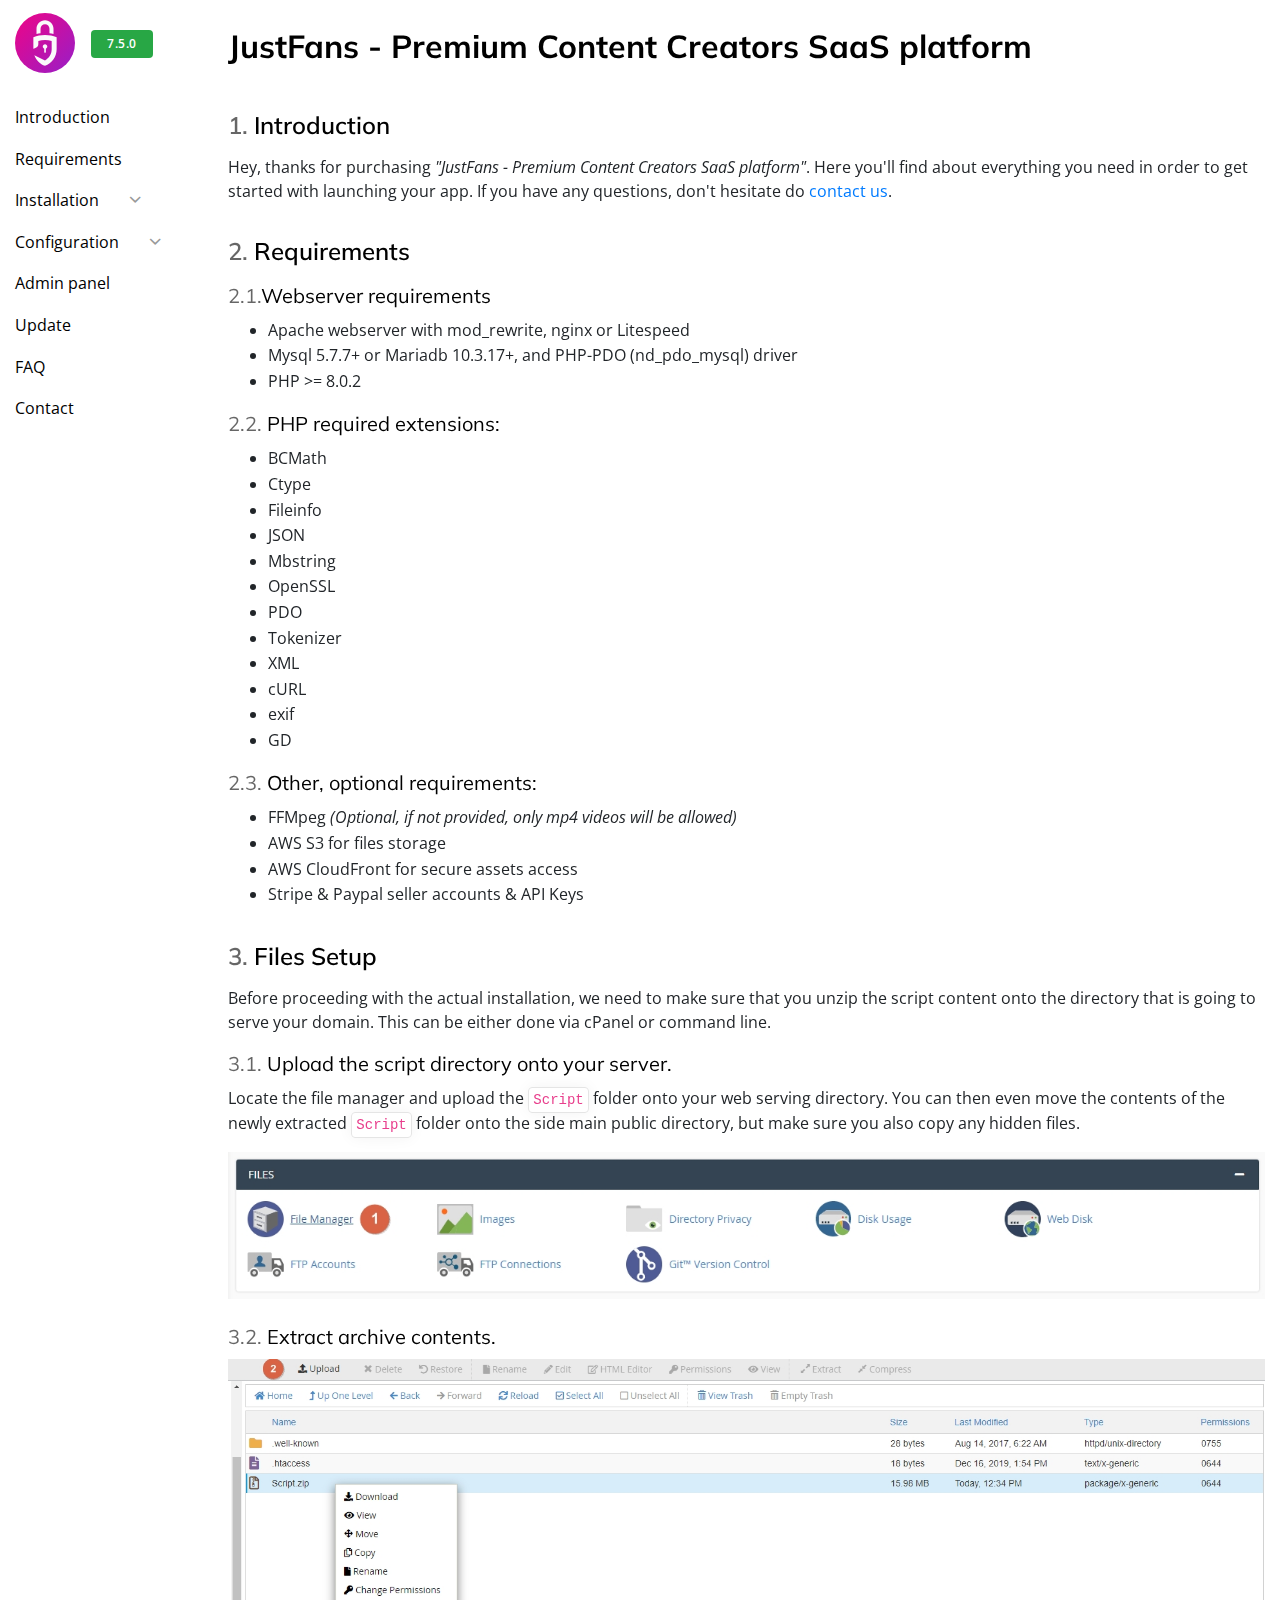
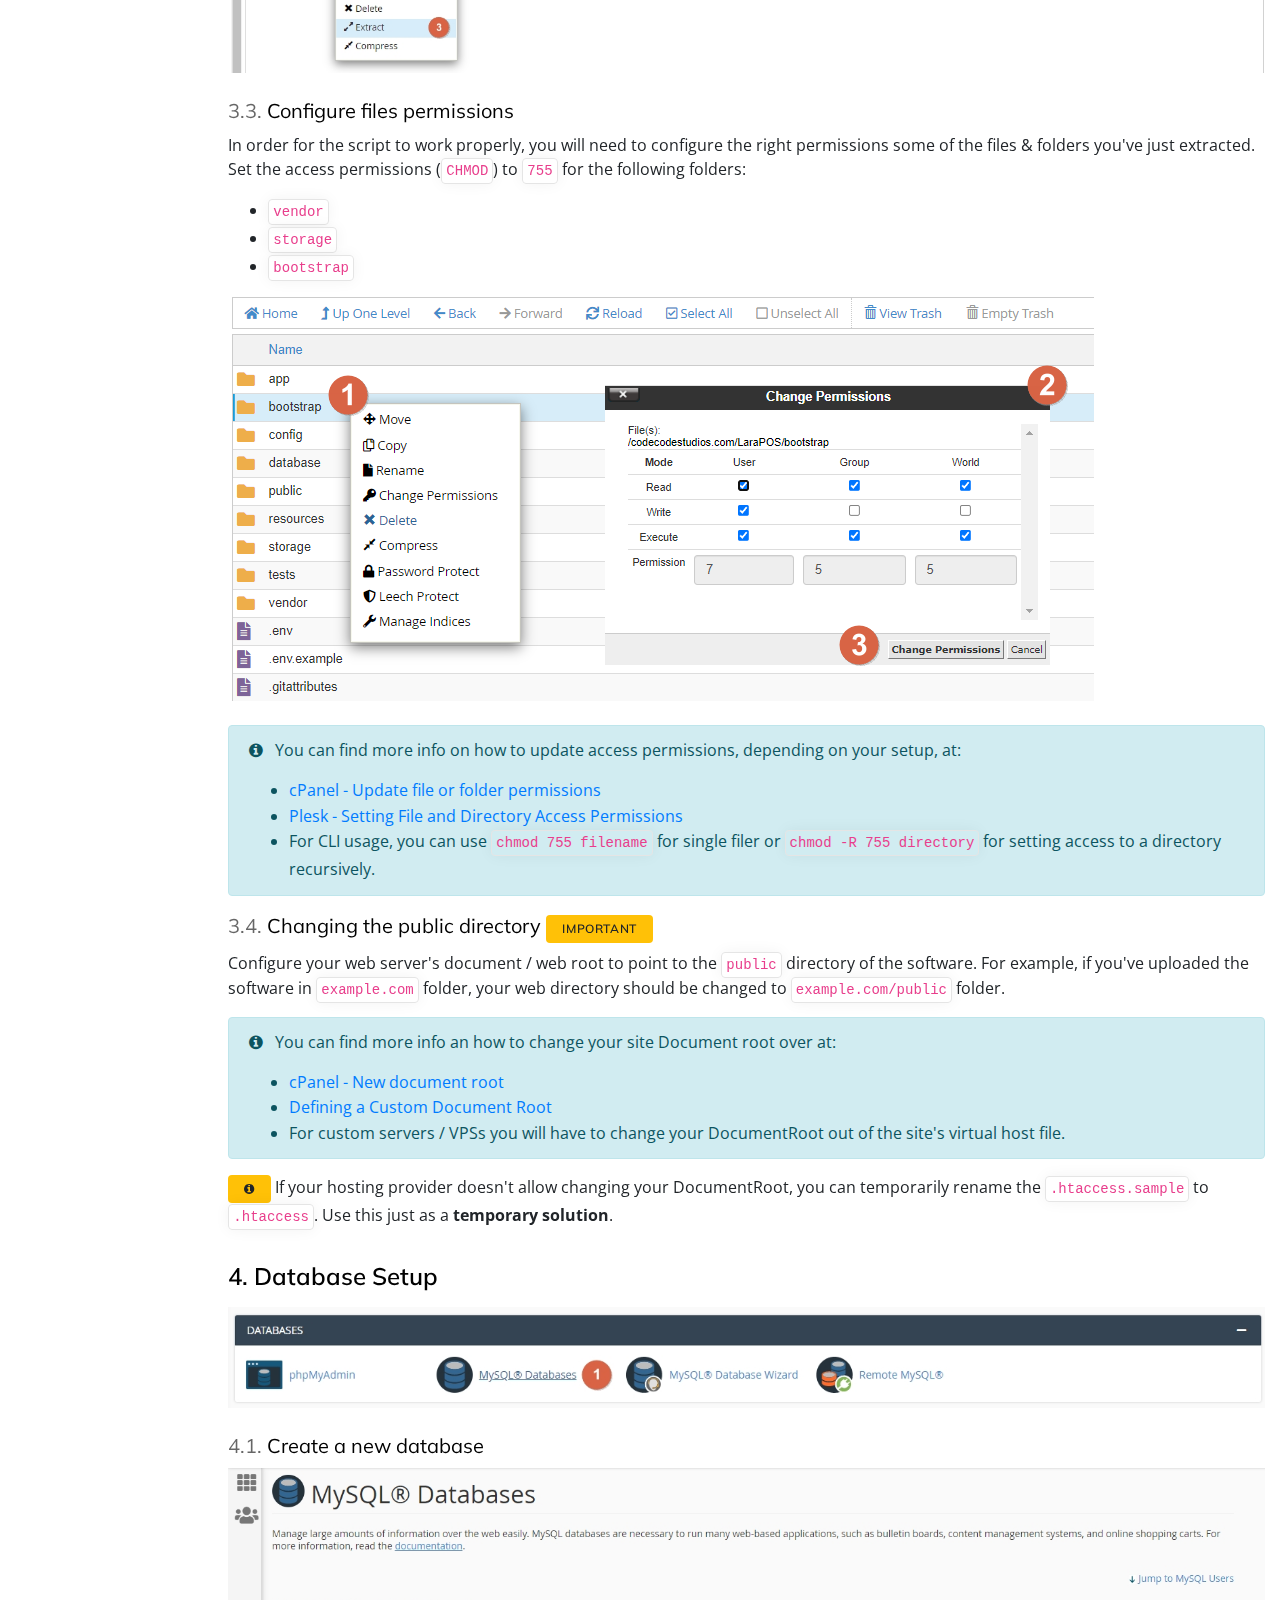
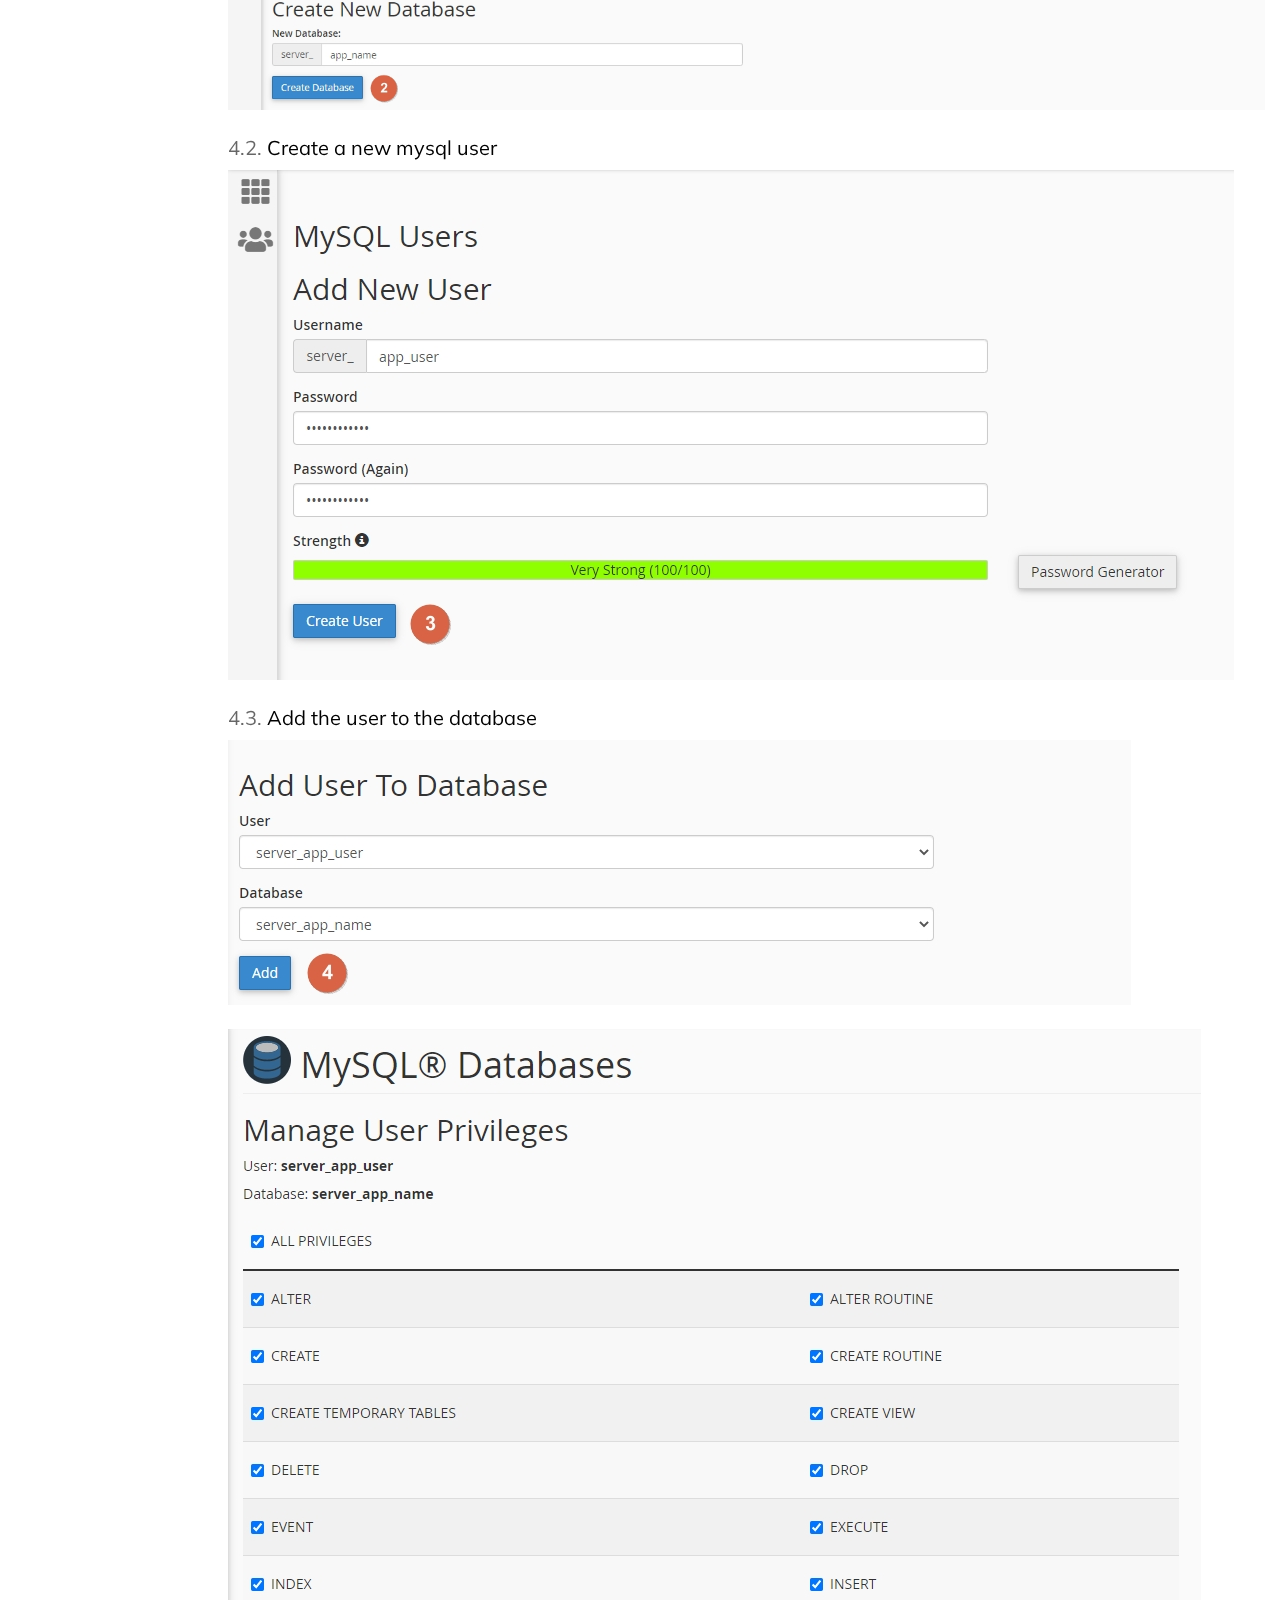
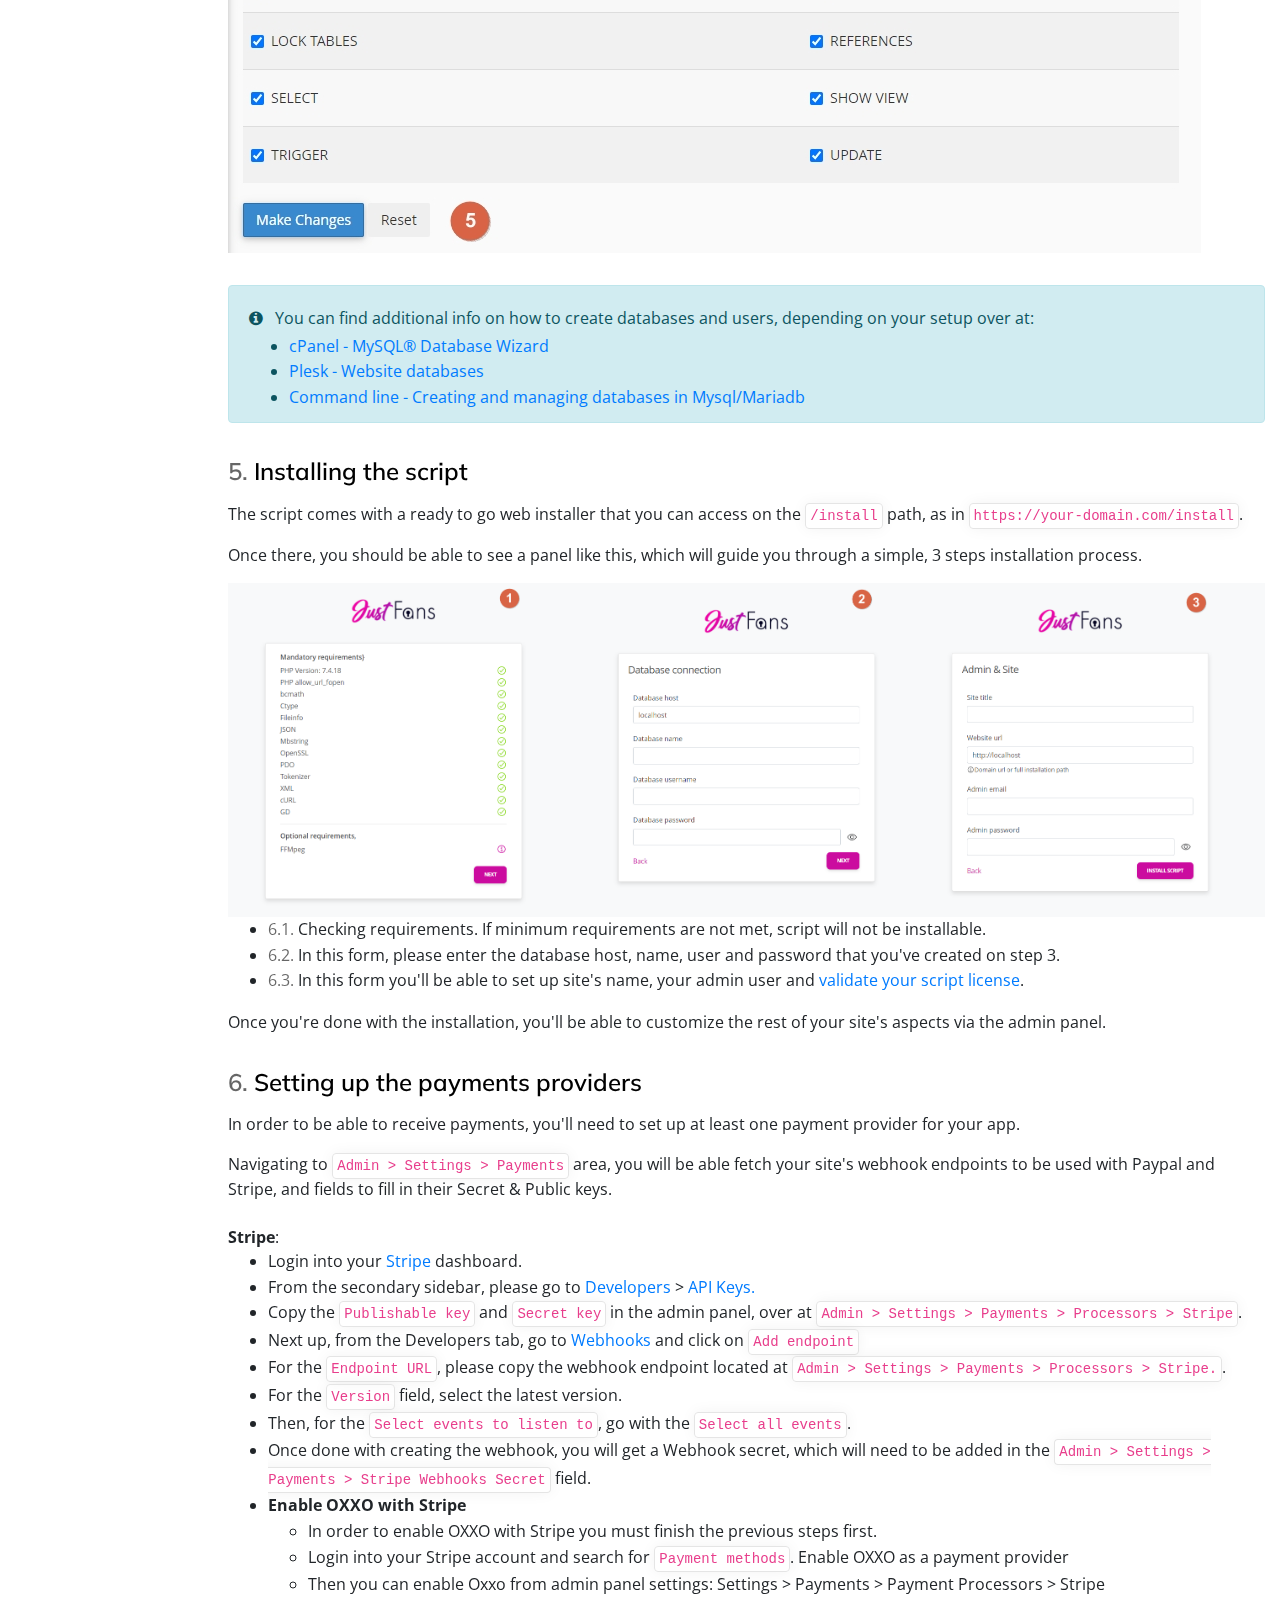
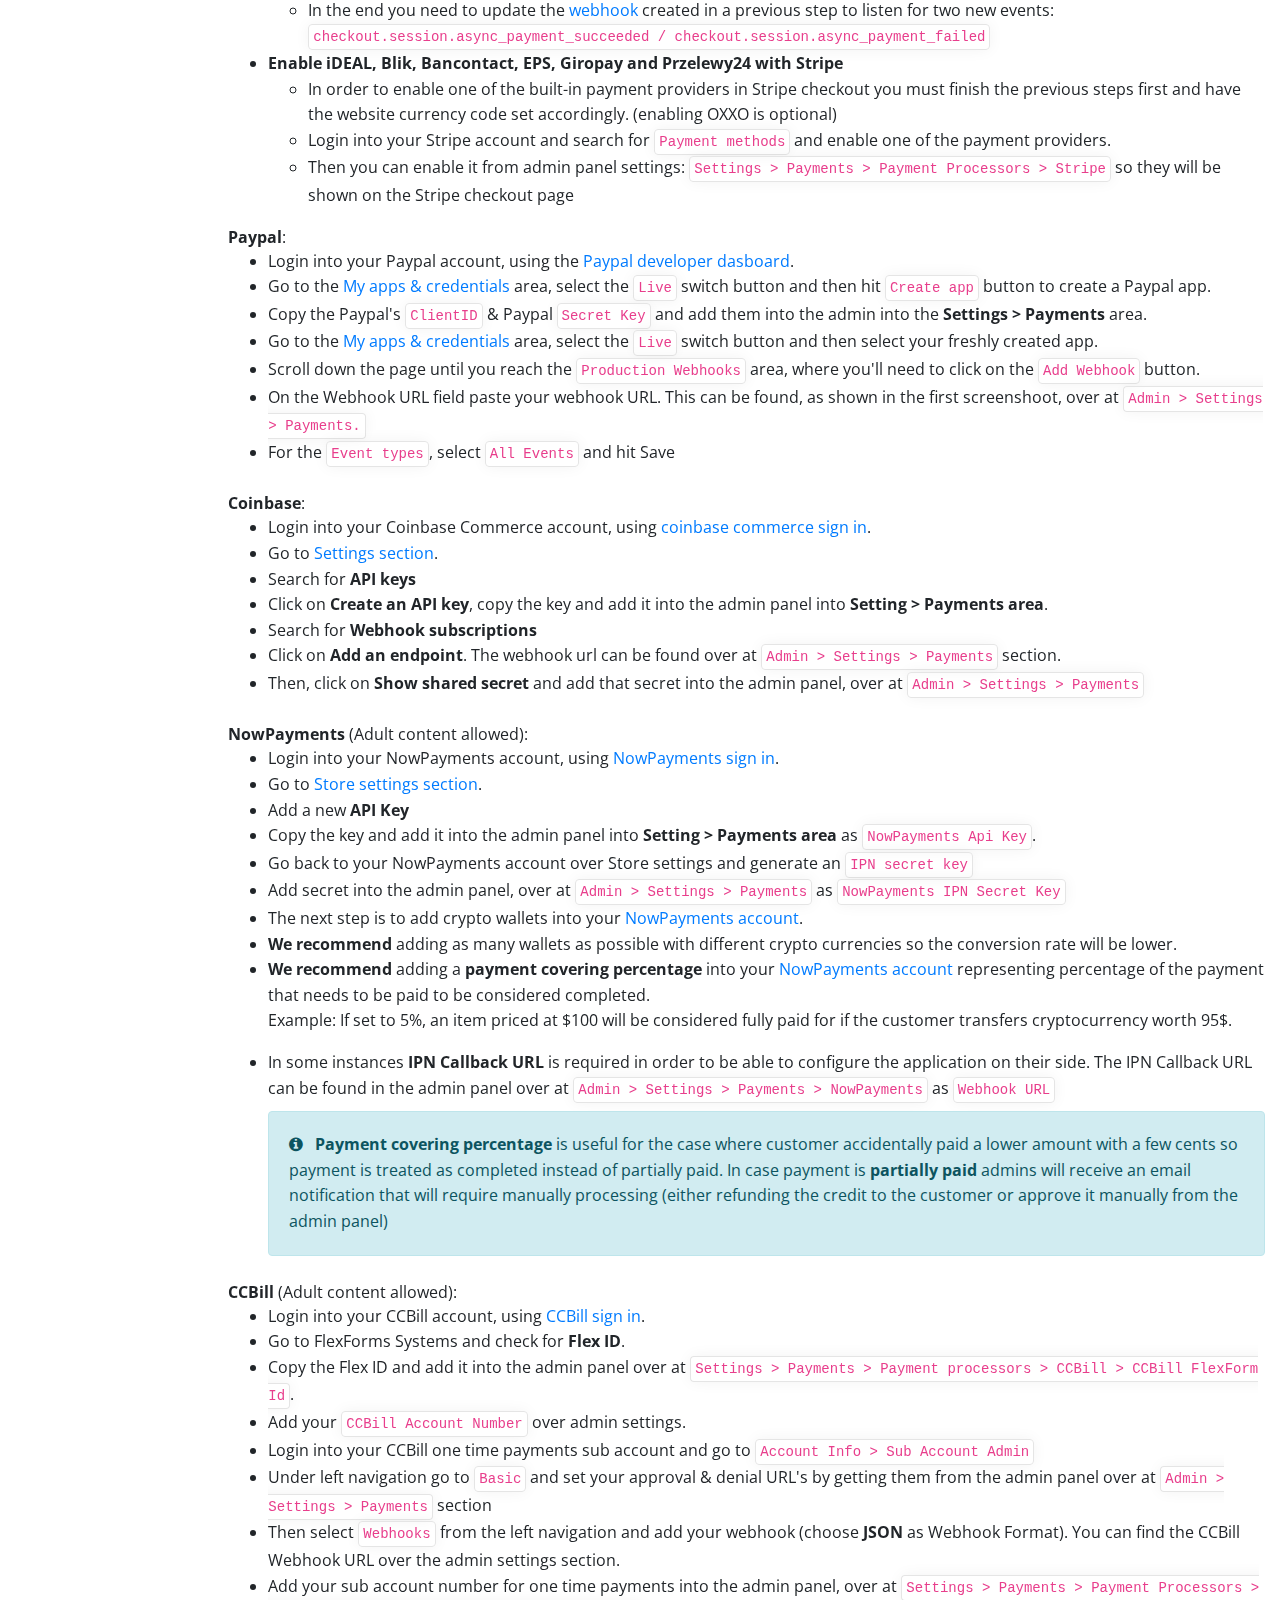
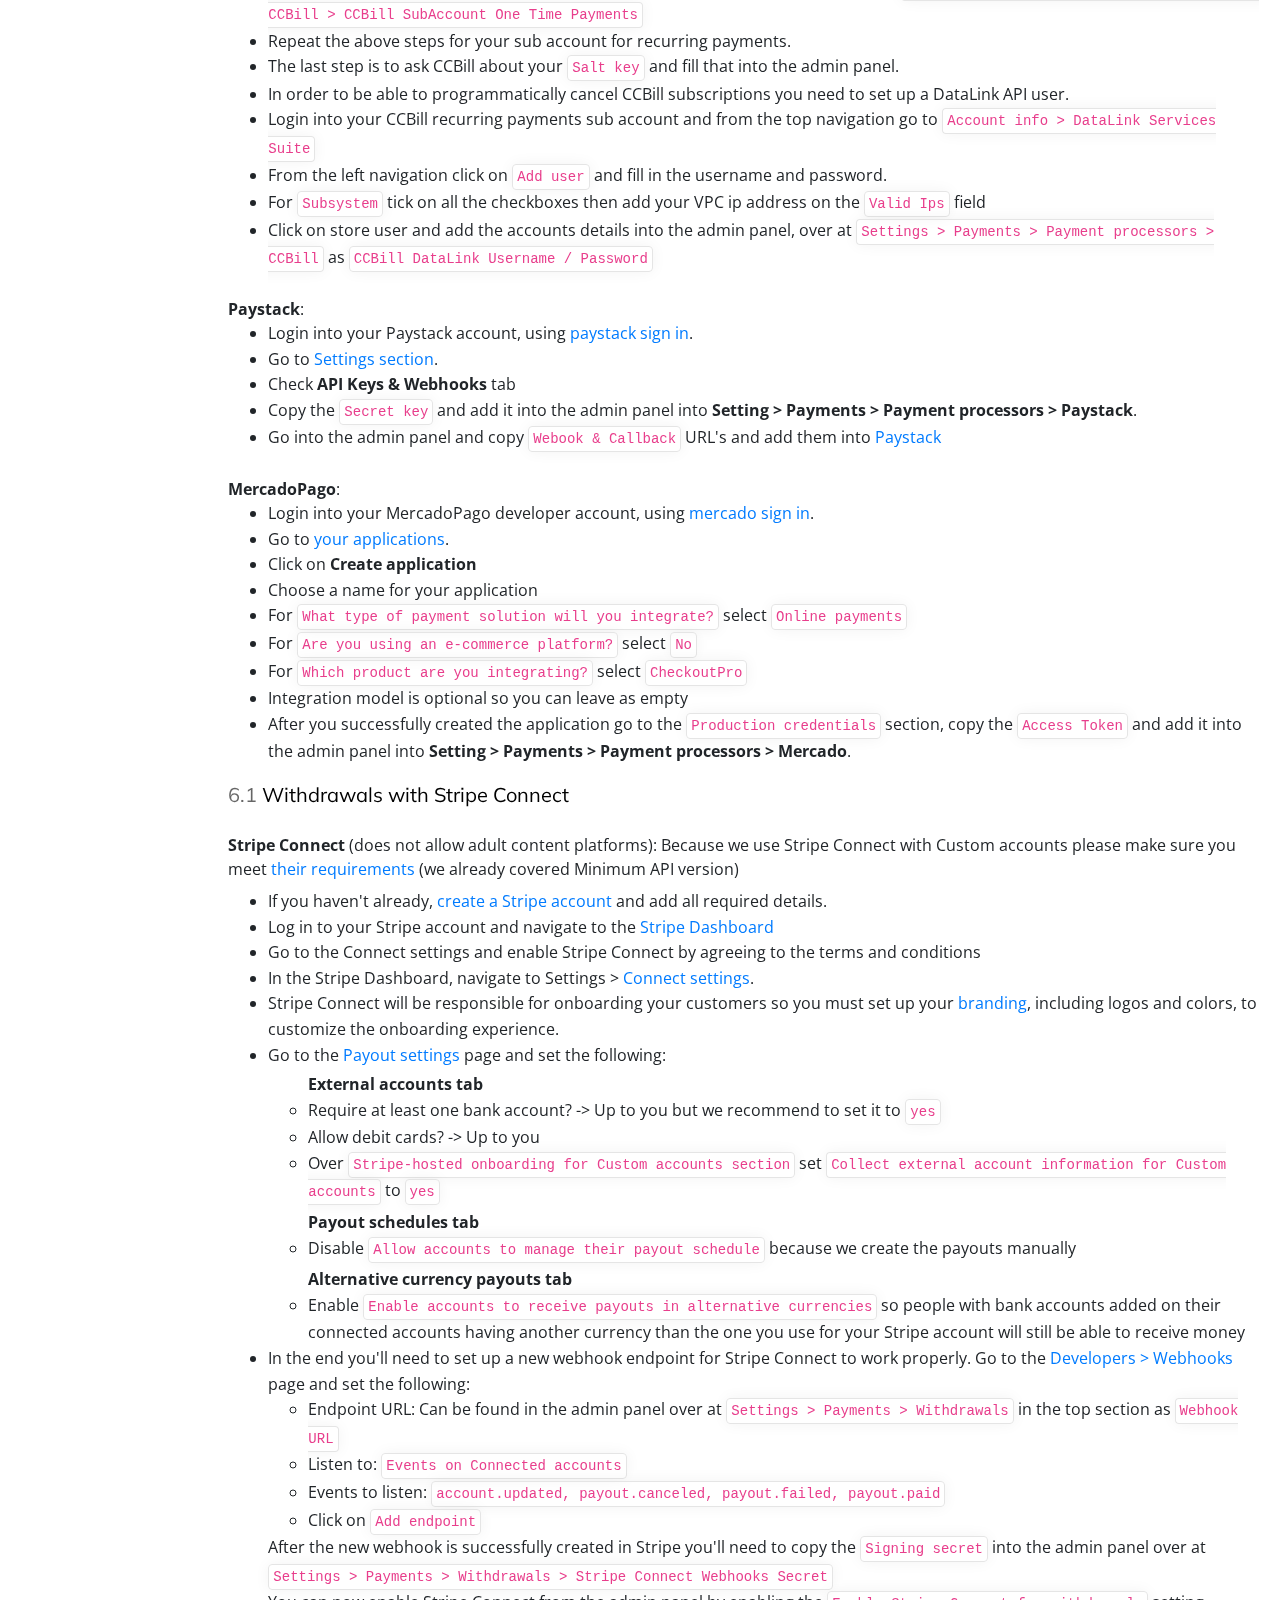
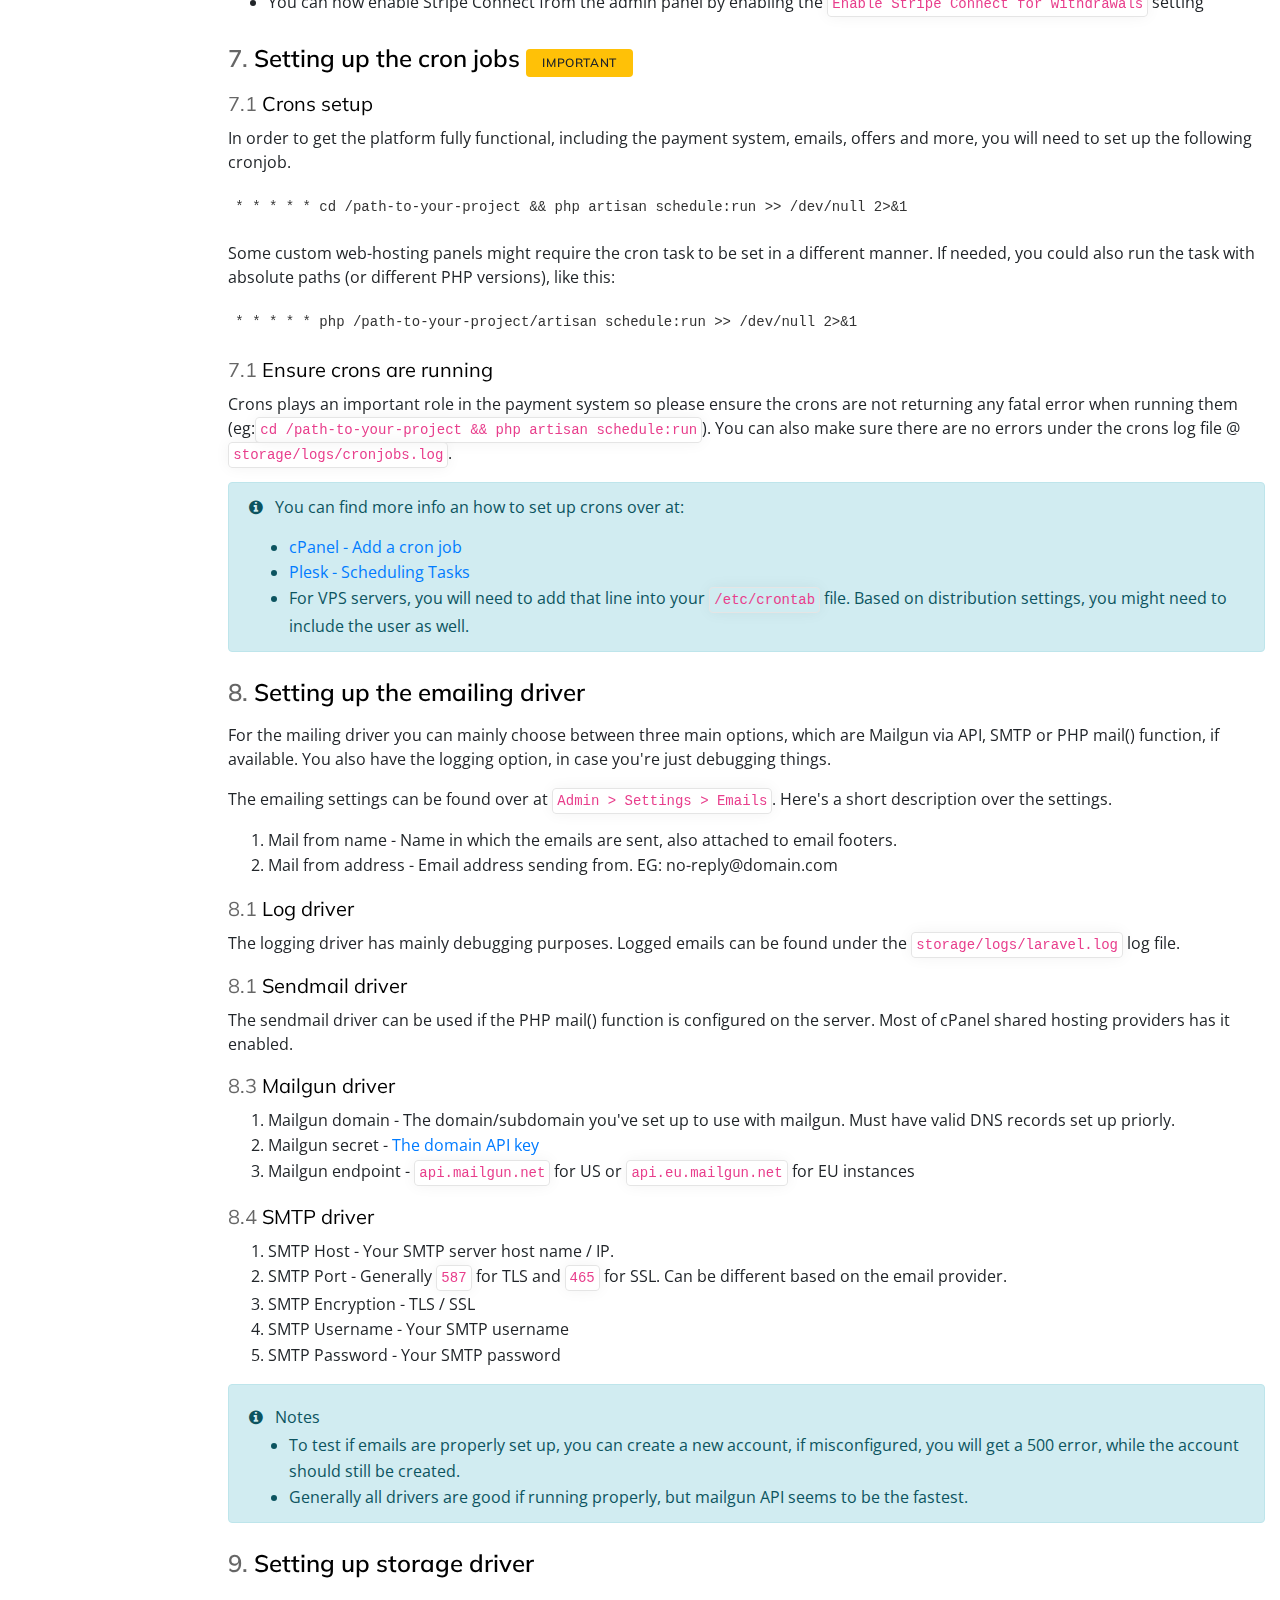
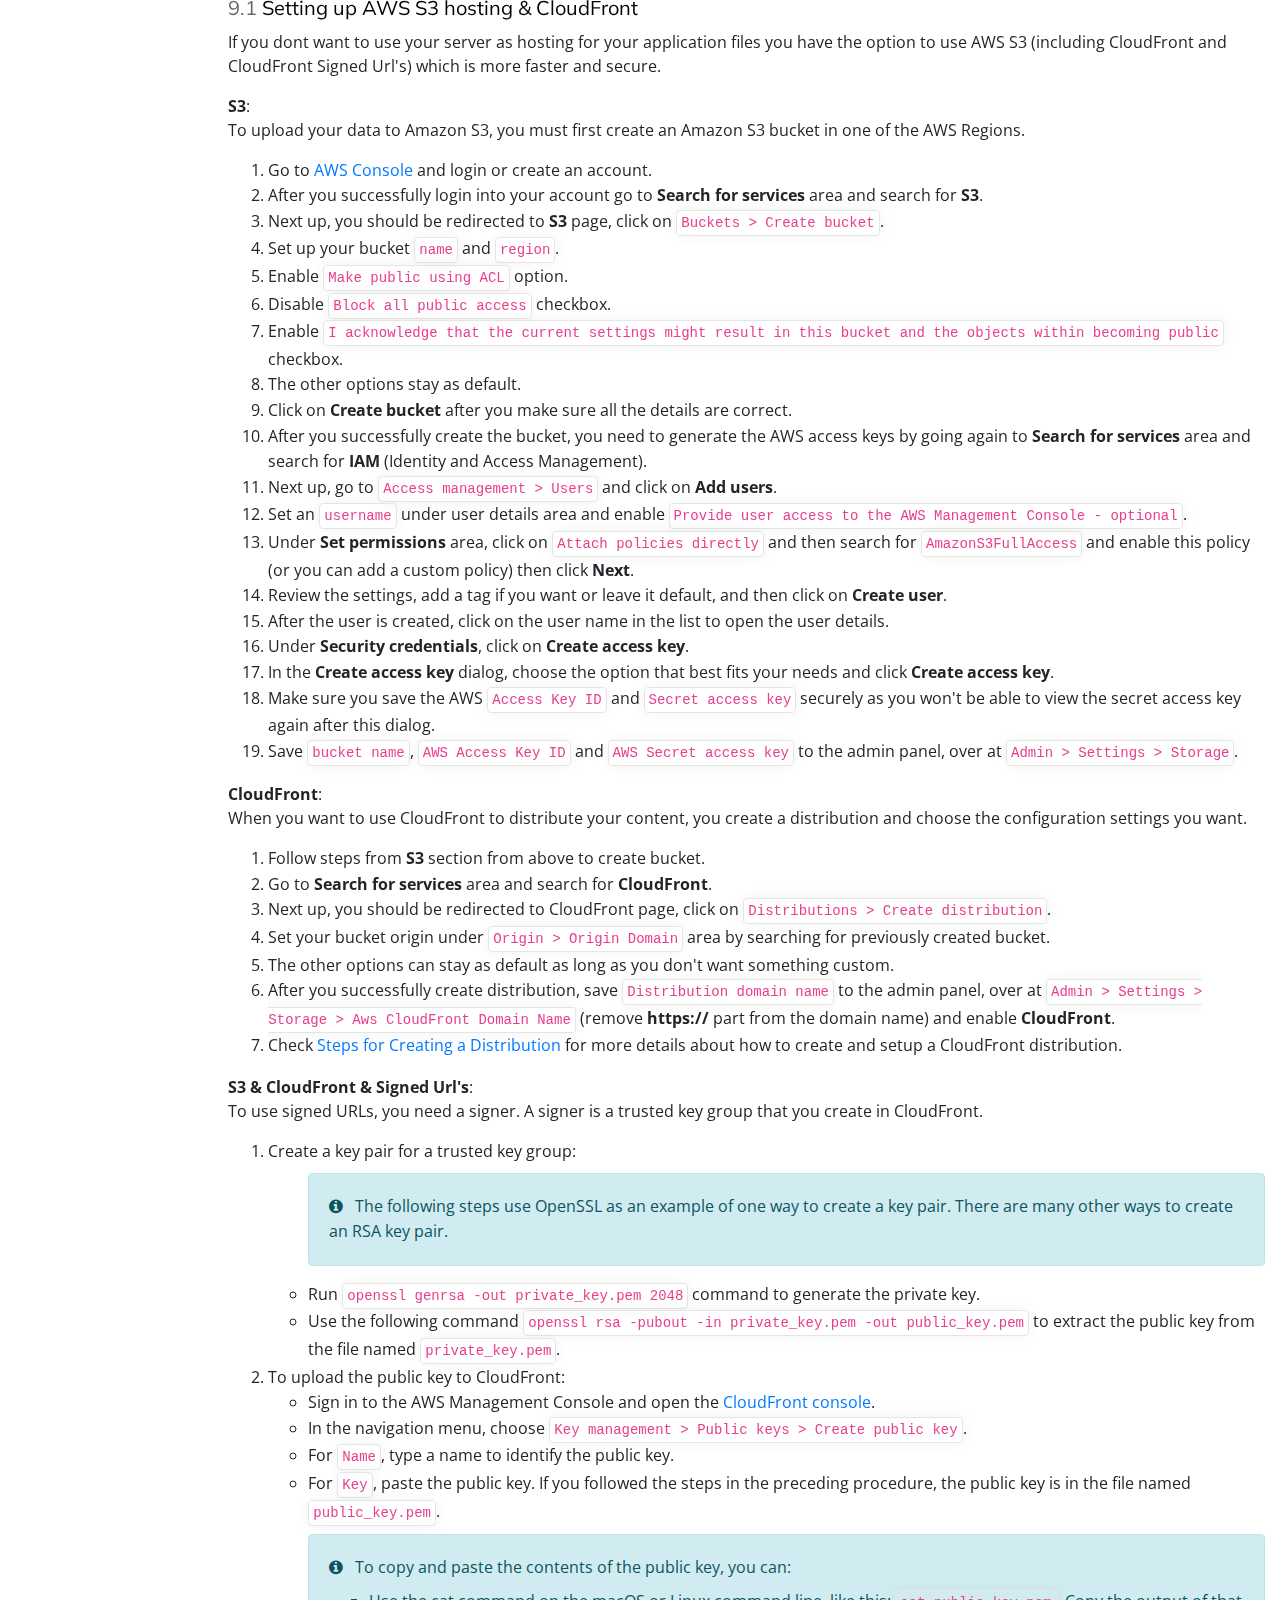
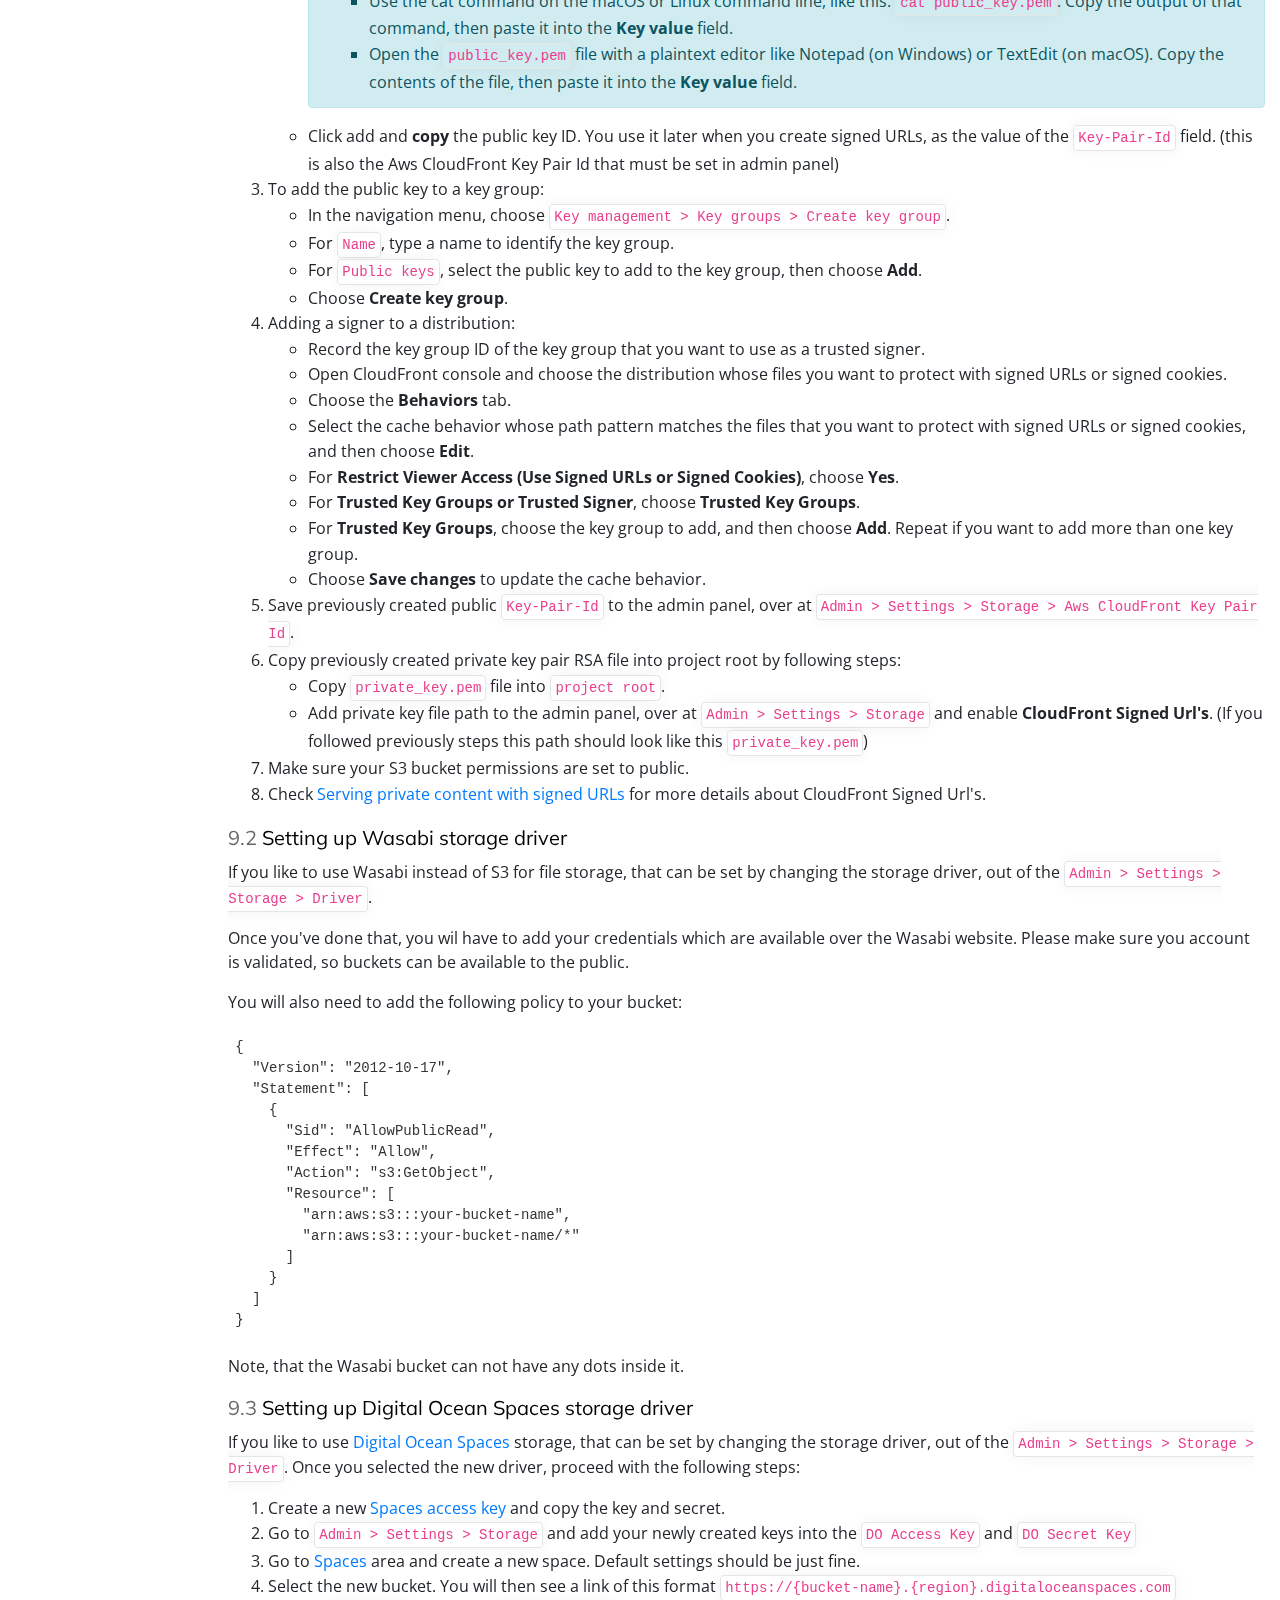
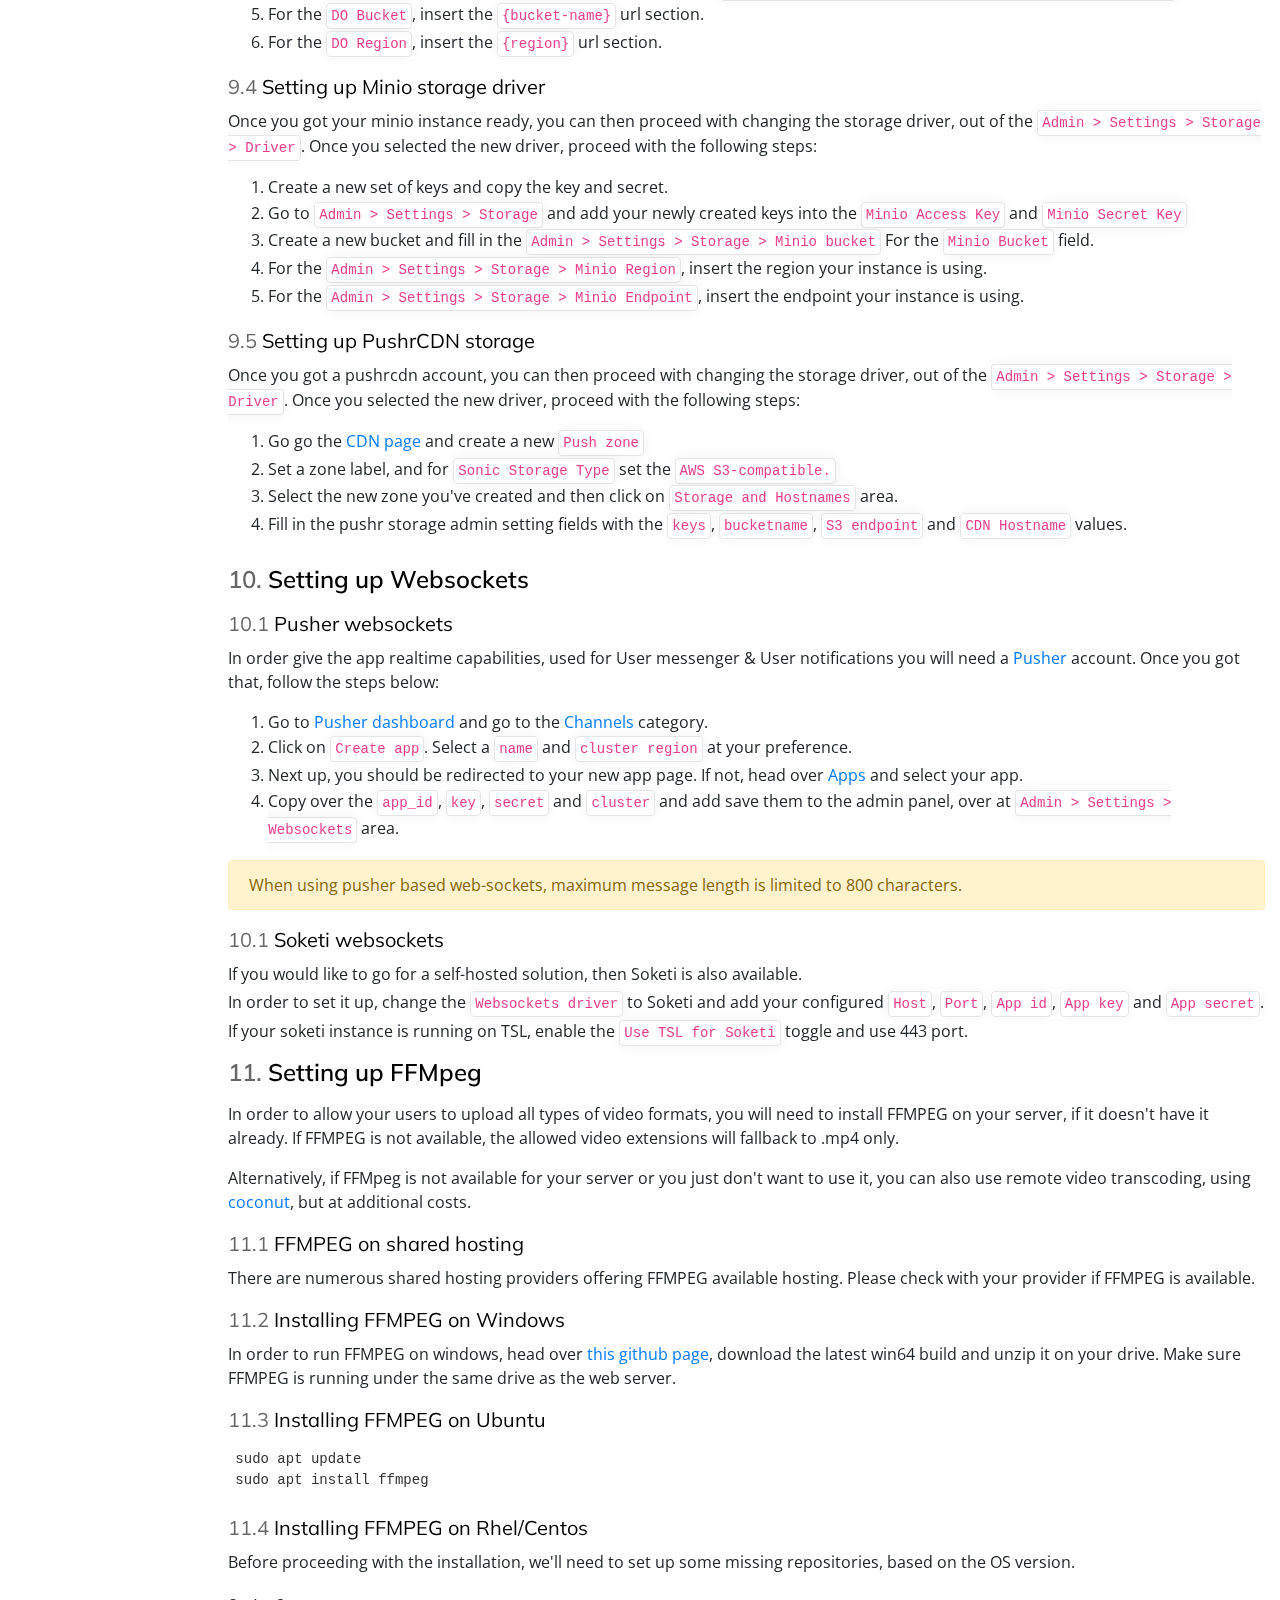
<file: Documentation/Documentation.html>
<!DOCTYPE html>
<html>
<head>
    <meta charset="UTF-8">
    <!--    <meta name="viewport" content="width=device-width,initial-scale=1">-->
    <title>JustFans - Premium Content Creators SaaS platform | Docs</title>
    <link rel="shortcut icon" href="assets/images/rounded-logo-white.svg" type="image/x-icon">

    <meta name="author" content="Qdev Techs">
    <meta name="description" content="Bootstrap based documentation template">
    <meta name="keywords" content="bootstrap,documentation,template">

    <link rel="stylesheet" href="assets/css/bootstrap.min.css" type="text/css">
    <link rel="stylesheet" href="assets/css/font-awesome.min.css" type="text/css">
    <link rel="stylesheet" href="assets/css/highlight.min.css" type="text/css">
    <link rel="stylesheet" href="assets/css/docs.css" type="text/css">
    <meta property="og:image" content="assets/images/rounded-logo-white.svg" />
    <script>
        productConfig = {
            name: 'JustFans - Premium Content Creators SaaS platform',
            version: '7.5.0'
        }
    </script>

</head>
<body>
<div class="container">
    <div class="row justify-content-between">
        <!-- Sidebar -->
        <div class="col-xl-2 col-lg-2 col-sm-12 col-md-12 col-12 show d-md-flex pt-2" id="sidebar">
            <ul class="nav flex-column flex-nowrap overflow-hidden container" id="sticker">
                <!-- Logo Area-->
                <a class="navbar-brand pb-4"><img src="assets/images/rounded-logo-gradient.svg" alt="Logo" style="width: 60px"><span class="badge badge-green ml-3 versionLabel">7.5.0</span></a>
                <!-- Navigation -->
                <li class="nav-item">
                    <a class="nav-link " href="#introduction"> <span class=" d-sm-inline">Introduction</span></a>
                </li>

                <li class="nav-item">
                    <a class="nav-link " href="#requirements"> <span class=" d-sm-inline">Requirements</span></a>
                </li>

                <li class="nav-item">
                    <a class="nav-link collapsed  submenu" href="#submenu1" data-type="submenu" data-toggle="collapse" > <span class=" d-sm-inline">Installation</span></a>
                    <div class="collapse" id="submenu1" aria-expanded="true">
                        <ul class="flex-column pl-2 nav">
                            <li class="nav-item"><a class="nav-link" href="#files-setup" ><span>Files Setup</span></a></li>
                            <li class="nav-item"><a class="nav-link" href="#db-setup" ><span>Database Setup</span></a></li>
                            <li class="nav-item"><a class="nav-link" href="#gui" ><span>Installer</span></a></li>
                            <!-- <li class="nav-item"><a class="nav-link" href="#cli" ><span>CLI Install</span></a></li> -->
                        </ul>
                    </div>
                </li>

                <li class="nav-item">
                    <a class="nav-link collapsed submenu" href="#submenu2" data-type="submenu" data-toggle="collapse" > <span class=" d-sm-inline">Configuration</span></a>
                    <div class="collapse" id="submenu2" aria-expanded="true">
                        <ul class="flex-column pl-2 nav">
                            <li><a class="nav-link " href="#payments"> <span class=" d-sm-inline">Payments</span></a></li>
                            <li><a class="nav-link " href="#crons"> <span class=" d-sm-inline">Crons setup</span></a></li>
                            <li><a class="nav-link " href="#emails"> <span class=" d-sm-inline">Emails</span></a></li>
                            <li><a class="nav-link " href="#storage"> <span class=" d-sm-inline">Storage</span></a></li>
                            <li><a class="nav-link " href="#websockets"> <span class=" d-sm-inline">Websockets</span></a></li>
                            <li><a class="nav-link " href="#ffmpeg"> <span class=" d-sm-inline">FFMPeg</span></a></li>
                            <li><a class="nav-link " href="#streaming"> <span class=" d-sm-inline">Live streams</span></a></li>
                            <li><a class="nav-link " href="#recaptcha"> <span class=" d-sm-inline">reCAPTCHA</span></a></li>
                            <li><a class="nav-link " href="#social-login"> <span class=" d-sm-inline">Social login</span></a></li>
                            <li><a class="nav-link " href="#geoblocking"> <span class=" d-sm-inline">GEO Blocking</span></a></li>
                            <li><a class="nav-link " href="#openai"> <span class=" d-sm-inline">OpenAI</span></a></li>
                            <li><a class="nav-link " href="#translations"> <span class=" d-sm-inline">Languages</span></a></li>
                            <li><a class="nav-link " href="#coconut"> <span class=" d-sm-inline">Coconut</span></a></li>

                        </ul>
                    </div>
                </li>

                <li class="nav-item"><a class="nav-link " href="#admin"> <span class=" d-sm-inline">Admin panel</span></a>
                <li class="nav-item"><a class="nav-link " href="#update"> <span class=" d-sm-inline">Update</span></a>
                <li class="nav-item"><a class="nav-link " href="#faq"> <span class=" d-sm-inline">FAQ</span></a>

                <li class="nav-item"><a class="nav-link " href="#contact"> <span class=" d-sm-inline">Contact</span></a></li>

            </ul>
        </div>


        <!-- Page Content -->
        <div class="main-content col-xl-10 coll-md-10 col-lg-10 col-sm-12 col-12 pt-4 pb-4">
            <h2 class="pb-4 font-weight-bold"><span class="appNameLabel">JustFans - Premium Content Creators SaaS platform</span> </h2>

            <div id="introduction" class="mb-4">

                <h4 class="pt-2 section-header"><span class="doc-index-label">1.</span> Introduction </h4>
                <p>Hey, thanks for purchasing <i>"<span class="appNameLabel">JustFans - Premium Content Creators SaaS platform</span>"</i>. Here you'll find about everything you need in order to get started with launching your app. If you have any questions, don't hesitate do <a href="https://codecanyon.net/user/ic0de" target="_blank"> contact us</a>.</p>
            </div>

            <div id="requirements" class="mb-4">
                <h4 class="pt-2 section-header"><span class="doc-index-label">2.</span> Requirements </h4>
                <h5><span class="doc-index-label">2.1.</span>Webserver requirements</h5>
                <ul>
                    <li>Apache webserver with mod_rewrite, nginx or Litespeed</li>
                    <li>Mysql 5.7.7+ or Mariadb 10.3.17+, and PHP-PDO (nd_pdo_mysql) driver</li>
                    <li>PHP >= 8.0.2</li>
                </ul>
                <h5><span class="doc-index-label">2.2.</span> PHP required extensions:</h5>
                <ul>
                    <li>BCMath</li>
                    <li>Ctype</li>
                    <li>Fileinfo</li>
                    <li>JSON</li>
                    <li>Mbstring</li>
                    <li>OpenSSL</li>
                    <li>PDO</li>
                    <li>Tokenizer</li>
                    <li>XML</li>
                    <li>cURL</li>
                    <li>exif</li>
                    <li>GD</li>
                </ul>

                <h5><span class="doc-index-label">2.3.</span> Other, optional requirements:</h5>
                <ul>
                    <li>FFMpeg <i>(Optional, if not provided, only mp4 videos will be allowed)</i></li>
                    <li>AWS S3 for files storage</li>
                    <li>AWS CloudFront for secure assets access</li>
                    <li>Stripe & Paypal seller accounts & API Keys</li>
                </ul>


                <!--                <div>-->
                <!--                    <h5><span class="doc-index-label">2.3.</span> General notes when choosing a hosting provider</h5>-->
                <!--                    General notes-->
                <!--                    <ul>-->
                <!--                        <li>If you don't plan on hosting a video-heavy platform or if you're okay with mp4 only uploads for videos, any shared hosting provider should do the trick</li>-->
                <!--                        <li>If you plan on offering full media experience, you will need to run a VPS managed by  (preferably)  a panel like WHM/Cpanel or Cyberpanel</li>-->
                <!--                        <li>If planning on using local storage, and using the platform for adult content, make sure the hosting provider allows it. If you're going to use it for adult content you might want to check the hosting TOS regarding this kind of usage.</li>-->
                <!--                    </ul>-->
                <!--                    Hosting options worth looking into:-->
                <!--                    <ul>-->

                <!--                    <li>DigitalOcean powered Cyberpanel VPS hosting, starting from $5 a month. Offers all the tools to easily host your domain and install the script. Allows offers powerful tools for managing and customizing the sever. The only thing that would require a bit of tech knowledge would be to redirect your domain to the host and set up the emailing service.</li>-->
                <!--                    <li>Any provider that offers VPS hosting via WHM&Cpanel, like GoDaddy/Hostgator or really anything else. WHM should allow everything to get set up.</li>-->
                <!--                    <li>There are apparently shared hosting offering FFmpeg hosting as well, like HostHero. Disclaimer: we haven't tested any of them.</li>-->
                <!--                    </ul>-->
                <!--                    So, to summarize, I can't say there's really one hosting provider in particular that we prefer at the moment, as the script can basically run on everything. Just make sure the hosting has FFmpeg & and preferably offers an easy way of sending emails. Managed VPSs with WHM/cPanel/Other panels are preferred to ease up installation and configuration.-->
                <!--                </div>-->

            </div>

            <div id="files-setup" class="mb-4">
                <h4 class="pt-2 section-header"><span class="doc-index-label">3.</span> Files Setup </h4>

                <p>Before proceeding with the actual installation, we need to make sure that you unzip the script content onto the directory that is going to serve your domain.
                    This can be either done via cPanel or command line.</p>

                <h5><span class="doc-index-label">3.1.</span> Upload the script directory onto your server.</h5>
                <p> Locate the file manager and upload the <code>Script</code> folder onto your web serving directory. You can then even move the contents of the newly extracted <code>Script</code> folder onto the side main public directory, but make sure you also copy any hidden files.</p>
                <p></p>
                <img src="assets/images/docs-file-manager.jpg" class="img-fluid mb-4">
                <h5><span class="doc-index-label">3.2.</span> Extract archive contents.</h5>
                <img src="assets/images/doc-file-upload.jpg" class="img-fluid mb-4">
                <h5><span class="doc-index-label" id="files-permissions">3.3.</span> Configure files permissions </h5>

                <p>In order for the script to work properly, you will need to configure the right permissions some of the files & folders you've just extracted. Set the access permissions (<code>CHMOD</code>) to <code>755</code></code> for the following folders:</p>

                <ul>
                    <li><code>vendor</code></li>
                    <li><code>storage</code></li>
                    <li><code>bootstrap</code></li>
                </ul>

                <img src="assets/images/file-permissions.png" class="img-fluid mb-2">

                <div class="alert alert-info mt-3">
                    <p><i class="fa fa-info-circle mr-2"></i> You can find more info on how to update access permissions, depending on your setup, at:</p>
                    <ul class="mb-0">
                        <li><a href="https://docs.cpanel.net/cpanel/files/file-manager/#update-file-or-folder-permissions" target="_blank">cPanel - Update file or folder permissions</a></li>
                        <li><a href="https://docs.plesk.com/en-US/12.5/customer-guide/websites-and-domains/website-content/setting-file-and-directory-access-permissions.70738" target="_blank">Plesk - Setting File and Directory Access Permissions</a> </li>
                        <li>For CLI usage, you can use <code>chmod 755 filename</code> for single filer or <code>chmod -R 755 directory</code> for setting access to a directory recursively. </li>
                    </ul>
                </div>

                <h5 id="docroot"><span class="doc-index-label">3.4.</span> Changing the public directory <span class="badge badge-warning">Important</span></h5>

                <p>Configure your web server's document / web root to point to the <code>public</code> directory of the software. For example, if you've uploaded the software in <code>example.com</code> folder, your web directory should be changed to <code>example.com/public</code> folder.</p>


                <div class="alert alert-info mt-3">
                    <p><i class="fa fa-info-circle mr-2"></i> You can find more info an how to change your site Document root over at:</p>
                    <ul class="mb-0">
                        <li><a href="https://docs.cpanel.net/cpanel/domains/domains/#new-document-root" target="_blank">cPanel - New document root</a></li>
                        <li><a href="https://docs.plesk.com/en-US/obsidian/administrator-guide/77500/" target="_blank">Defining a Custom Document Root</a> </li>
                        <li> For custom servers / VPSs you will have to change your DocumentRoot out of the site's virtual host file. </li>
                    </ul>
                </div>

                <p><span class="badge badge-warning"><i class="fa fa-info-circle"></i></span> If your hosting provider doesn't allow changing your DocumentRoot, you can temporarily rename the <code>.htaccess.sample</code> to <code>.htaccess</code>. Use this just as a <b>temporary solution</b>.</p>


            </div>

            <div id="db-setup" class="mb-4">

                <h4 class="pt-2 section-header">4. Database Setup </h4>

                <!--                <img src="assets/images/script-db-setup.jpg" class="img-fluid mb-4" />-->


                <img src="assets/images/mysql-import-step-1.jpg" class="img-fluid mb-4" />
                <h5><span class="doc-index-label">4.1.</span> Create a new database</h5>
                <img src="assets/images/mysql-import-step-2.jpg" class="img-fluid mb-4" />
                <h5><span class="doc-index-label">4.2.</span> Create a new mysql user</h5>
                <img src="assets/images/mysql-import-step-3.jpg" class="img-fluid mb-4" />
                <h5><span class="doc-index-label">4.3.</span> Add the user to the database</h5>
                <img src="assets/images/mysql-import-step-4.jpg" class="img-fluid mb-4" />
                <img src="assets/images/mysql-import-step-5.jpg" class="img-fluid mb-4" />

                <div class="alert alert-info mt-2">

                    <p class="mb-1 mt-2"><i class="fa fa-info-circle mr-2"></i> You can find additional info on how to create databases and users, depending on your setup over at:</p>
                    <ul class="mb-0">
                        <li><a href="https://docs.cpanel.net/cpanel/databases/mysql-database-wizard/" target="_blank">cPanel - MySQL® Database Wizard</a></li>
                        <li><a href="https://docs.plesk.com/en-US/obsidian/customer-guide/website-databases.69535/" target="_blank"> Plesk - Website databases </a></li>
                        <li><a href="https://www.digitalocean.com/community/tutorials/how-to-create-and-manage-databases-in-mysql-and-mariadb-on-a-cloud-server" target="_blank">Command line - Creating and managing databases in Mysql/Mariadb</a> </li>
                    </ul>
                </div>
            </div>

            <div id="gui" class="mb-4">
                <h4 class="pt-2 section-header"><span class="doc-index-label">5.</span> Installing the script</h4>
                <p>The script comes with a ready to go web installer that you can access on the <code>/install</code> path, as in <code>https://your-domain.com/install</code>. </p>
                <p>Once there, you should be able to see a panel like this, which will guide you through a simple, 3 steps installation process.</p>
                <img src="assets/images/install steps.png" class="img-fluid"/>
                <ul>
                    <li><span class="doc-index-label">6.1.</span> Checking requirements. If minimum requirements are not met, script will not be installable.</li>
                    <li><span class="doc-index-label">6.2.</span> In this form, please enter the database host, name, user and password that you've created on step 3.</li>
                    <li><span class="doc-index-label">6.3.</span> In this form you'll be able to set up site's name, your admin user and <a href="https://help.market.envato.com/hc/en-us/articles/202822600-Where-Is-My-Purchase-Code-" target="_blank"> validate your script license</a>.</li>
                </ul>

                <p>Once you're done with the installation, you'll be able to customize the rest of your site's aspects via the admin panel.</p>

            </div>

            <!--            <div id="cli" class="mb-4">-->
            <!--                <h4 class="pt-2 section-header"><span class="doc-index-label">6.</span> Installation via command line <span class="badge badge-warning">Not recommended</span></h4>-->
            <!--                <p>If you even want to re-build the project from source, in case you want to do custom work, here are some useful commands.</p>-->
            <!--                <p>Keep in mind that any modifications will be lost during updates.</p>-->
            <!--                <ul>-->
            <!--                    <li>Rename the <code>.env.example</code> file to <code>.env</code></li>-->
            <!--                    <li>Create a database and add it to the <code>.env</code> file along side your mysql credentials and admin credentials</li>-->
            <!--                    <li>Copy the content of the `Script` folder into the directory that servers your domain/ip (eg: <code>/var/www/html/domain.com</code>)</li>-->
            <!--                    <li>SSH into your server, go to the directory you've uploaded the files and run the following commands:</li>-->
            <!--                                <li><code>composer install</code></li>-->
            <!--                                <li><code>php artisan npm:install</code></li>-->
            <!--                                <li><code>npm run prod</code></li>-->
            <!--                                <li><code>php artisan storage:link</code></li>-->
            <!--                                <li><code>php artisan key:generate</code></li>-->
            <!--                                <li><code>php artisan migrate</code></li>-->
            <!--                                <li><code>php artisan db:seed</code></li>-->
            <!--                                <li><code>php artisan activate:product code={license_code}</code></li>-->
            <!--                </ul>-->
            <!--            </div>-->

            <div id="configuration" class="mb-4">

                <!--                <h4 class="pt-2 section-header"><span class="doc-index-label">7.</span> Platform configuration</h4>-->

                <div id="payments">

                    <h4 class="pt-2 section-header"><span class="doc-index-label">6.</span> Setting up the payments providers</h4>

                    <p>In order to be able to receive payments, you'll need to set up at least one payment provider for your app.</p>
                    <p>Navigating to <code>Admin > Settings > Payments</code> area, you will be able fetch your site's webhook endpoints to be used with Paypal and Stripe, and fields to fill in their Secret & Public keys.</p>

                    <div class="mt-4"><strong>Stripe</strong>:</div>

                    <ul>
                        <li>Login into your <a href="https://dashboard.stripe.com/login" target="_blank">Stripe</a> dashboard.</li>
                        <li>From the secondary sidebar, please go to <a href="https://dashboard.stripe.com/developers" target="_blank">Developers</a> > <a href="https://dashboard.stripe.com/apikeys" target="_blank">API Keys.</a></li>
                        <li>Copy the <code>Publishable key</code> and <code>Secret key</code> in the admin panel, over at <code>Admin > Settings > Payments > Processors > Stripe</code>.</li>

                        <li>Next up, from the Developers tab, go to <a href="https://dashboard.stripe.com/webhooks" target="_blank">Webhooks</a> and click on <code>Add endpoint</code> </li>
                        <li>For the <code>Endpoint URL</code>, please copy the webhook endpoint located at <code>Admin > Settings > Payments > Processors > Stripe.</code>.</li>
                        <li>For the <code>Version</code> field, select the latest version.</li>
                        <li>Then, for the <code>Select events to listen to</code>, go with the <code>Select all events</code>.</li>
                        <li>Once done with creating the webhook, you will get a Webhook secret, which will need to be added in the <code>Admin > Settings > Payments > Stripe Webhooks Secret</code> field.</li>
                        <li>
                            <strong>Enable OXXO with Stripe</strong>
                            <ul>
                                <li>In order to enable OXXO with Stripe you must finish the previous steps first.</li>
                                <li>Login into your Stripe account and search for <code>Payment methods</code>. Enable OXXO as a payment provider</li>
                                <li>Then you can enable Oxxo from admin panel settings: Settings > Payments > Payment Processors > Stripe</li>
                                <li>In the end you need to update the <a href="https://dashboard.stripe.com/webhooks" target="_blank">webhook</a> created in a previous step to listen for two new events: <code>checkout.session.async_payment_succeeded / checkout.session.async_payment_failed</code></li>
                            </ul>
                        </li>
                        <li>
                            <strong>Enable iDEAL, Blik, Bancontact, EPS, Giropay and Przelewy24 with Stripe</strong>
                            <ul>
                                <li>In order to enable one of the built-in payment providers in Stripe checkout you must finish the previous steps first and have the website currency code set accordingly. (enabling OXXO is optional)</li>
                                <li>Login into your Stripe account and search for <code>Payment methods</code> and enable one of the payment providers.</li>
                                <li>Then you can enable it from admin panel settings: <code>Settings > Payments > Payment Processors > Stripe</code> so they will be shown on the Stripe checkout page</li>
                            </ul>
                        </li>
                    </ul>

                    <strong>Paypal</strong>:
                    <ul>
                        <li>Login into your Paypal account, using the <a href="https://developer.paypal.com/developer/applications/" target="_blank">Paypal developer dasboard</a>.</li>
                        <li>Go to the <a href="https://developer.paypal.com/developer/applications/">My apps & credentials</a> area, select the <code>Live</code> switch button and then hit <code>Create app</code> button to create a Paypal app.</li>
                        <li>Copy the  Paypal's <code>ClientID</code> & Paypal <code>Secret Key</code> and add them into the admin into the <strong>Settings > Payments</strong> area.</li>
                        <li>Go to the <a href="https://developer.paypal.com/developer/applications/">My apps & credentials</a> area,  select the <code>Live</code> switch button and then select your freshly created app.</li>
                        <li>Scroll down the page until you reach the <code>Production Webhooks</code> area, where you'll need to click on the <code>Add Webhook</code> button.</li>
                        <li>On the Webhook URL field paste your webhook URL. This can be found, as shown in the first screenshoot, over at  <code>Admin > Settings > Payments.</code></li>
                        <li>For the <code>Event types</code>, select <code>All Events</code> and hit <code.>Save</code.></li>
                    </ul>

                    <div class="mt-4"><strong>Coinbase</strong>:</div>
                    <ul>
                        <li>Login into your Coinbase Commerce account, using <a href="https://commerce.coinbase.com/signin" target="_blank">coinbase commerce sign in</a>.</li>
                        <li>Go to <a href="https://commerce.coinbase.com/dashboard/settings" target="_blank">Settings section</a>.</li>
                        <li>Search for <b>API keys</b></li>
                        <li>Click on <b>Create an API key</b>, copy the key and add it into the admin panel into <strong>Setting > Payments area</strong>.</li>
                        <li>Search for <b>Webhook subscriptions</b></li>
                        <li>Click on <b>Add an endpoint</b>. The webhook url can be found over at  <code>Admin > Settings > Payments</code> section.</li>
                        <li>Then, click on <b>Show shared secret</b> and add that secret into the admin panel, over at <code>Admin > Settings > Payments</code></li>
                    </ul>

                    <div class="mt-4" id="nowpayments"><strong>NowPayments</strong> (Adult content allowed):</div>
                    <ul>
                        <li>Login into your NowPayments account, using <a href="https://account.nowpayments.io/sign-in" target="_blank">NowPayments sign in</a>.</li>
                        <li>Go to <a href="https://account.nowpayments.io/store-settings" target="_blank">Store settings section</a>.</li>
                        <li>Add a new <b>API Key</b></li>
                        <li>Copy the key and add it into the admin panel into <strong>Setting > Payments area</strong> as <code>NowPayments Api Key</code>.</li>
                        <li>Go back to your NowPayments account over Store settings and generate an <code>IPN secret key</code></li>
                        <li>Add secret into the admin panel, over at <code>Admin > Settings > Payments</code> as <code>NowPayments IPN Secret Key</code></li>
                        <li>The next step is to add crypto wallets into your <a href="https://account.nowpayments.io/store-settings" target="_blank">NowPayments account</a>.</li>
                        <li><b>We recommend</b> adding as many wallets as possible with different crypto currencies so the conversion rate will be lower.</li>
                        <li>
                            <b>We recommend</b> adding a <b>payment covering percentage</b> into your <a href="https://account.nowpayments.io/store-settings" target="_blank">NowPayments account</a> representing percentage of the payment that needs to be paid to be considered completed.
                            <p>Example: If set to 5%, an item priced at $100 will be considered fully paid for if the customer transfers cryptocurrency worth 95$.</p>
                        </li>
                        <li>In some instances <b>IPN Callback URL</b> is required in order to be able to configure the application on their side. The IPN Callback URL can be found in the admin panel over at <code>Admin > Settings > Payments > NowPayments</code> as <code>Webhook URL</code></li>
                        <div class="mt-2 text-bold">
                            <div class="alert alert-info">
                                <div class="my-2"><i class="fa fa-info-circle mr-2"></i>
                                    <b>Payment covering percentage</b> is useful for the case where customer accidentally paid a lower amount with a few cents so payment is treated as completed instead of partially paid.
                                    In case payment is <b>partially paid</b> admins will receive an email notification that will require manually processing (either refunding the credit to the customer or approve it manually from the admin panel)
                                </div>
                            </div>
                        </div>
                    </ul>

                    <div class="mt-4" id="ccbill"><strong>CCBill</strong> (Adult content allowed):</div>
                    <ul>
                        <li>Login into your CCBill account, using <a href="https://admin.ccbill.com/loginMM.cgi" target="_blank">CCBill sign in</a>.</li>
                        <li>Go to FlexForms Systems and check for <b>Flex ID</b>.</li>
                        <li>Copy the Flex ID and add it into the admin panel over at <code>Settings > Payments > Payment processors > CCBill > CCBill FlexForm Id</code>.</li>
                        <li>Add your <code>CCBill Account Number</code> over admin settings.</li>
                        <li>Login into your CCBill one time payments sub account and go to <code>Account Info > Sub Account Admin</code></li>
                        <li>Under left navigation go to <code>Basic</code> and set your approval & denial URL's by getting them from the admin panel over at <code>Admin > Settings > Payments</code> section</li>
                        <li>Then select <code>Webhooks</code> from the left navigation and add your webhook (choose <b>JSON</b> as Webhook Format). You can find the CCBill Webhook URL over the admin settings section.</li>
                        <li>Add your sub account number for one time payments into the admin panel, over at <code>Settings > Payments > Payment Processors > CCBill > CCBill SubAccount One Time Payments</code> </li>
                        <li>Repeat the above steps for your sub account for recurring payments.</li>
                        <li>The last step is to ask CCBill about your <code>Salt key</code> and fill that into the admin panel.</li>
                        <li>In order to be able to programmatically cancel CCBill subscriptions you need to set up a DataLink API user.</li>
                        <li>Login into your CCBill recurring payments sub account and from the top navigation go to <code>Account info > DataLink Services Suite</code></li>
                        <li>From the left navigation click on <code>Add user</code> and fill in the username and password.</li>
                        <li>For <code>Subsystem</code> tick on all the checkboxes then add your VPC ip address on the <code>Valid Ips</code> field</li>
                        <li>Click on store user and add the accounts details into the admin panel, over at <code>Settings > Payments > Payment processors > CCBill</code> as <code>CCBill DataLink Username / Password</code></li>
                    </ul>

                    <div class="mt-4"><strong>Paystack</strong>:</div>
                    <ul>
                        <li>Login into your Paystack account, using <a href="https://dashboard.paystack.com/#/login" target="_blank">paystack sign in</a>.</li>
                        <li>Go to <a href="https://dashboard.paystack.com/#/settings/developer" target="_blank">Settings section</a>.</li>
                        <li>Check <b>API Keys & Webhooks</b> tab</li>
                        <li>Copy the <code>Secret key</code> and add it into the admin panel into <strong>Setting > Payments > Payment processors > Paystack</strong>.</li>
                        <li>Go into the admin panel and copy <code>Webook & Callback</code> URL's and add them into <a href="https://dashboard.paystack.com/#/settings/developer" target="_blank">Paystack</a></li>
                    </ul>

                    <div class="mt-4"><strong>MercadoPago</strong>:</div>
                    <ul>
                        <li>Login into your MercadoPago developer account, using <a href="https://www.mercadopago.com.br/developers" target="_blank">mercado sign in</a>.</li>
                        <li>Go to <a href="https://www.mercadopago.com.br/developers/panel/app" target="_blank">your applications</a>.</li>
                        <li>Click on <b>Create application</b></li>
                        <li>Choose a name for your application</li>
                        <li>For <code>What type of payment solution will you integrate?</code> select <code>Online payments</code></li>
                        <li>For <code>Are you using an e-commerce platform?</code> select <code>No</code></li>
                        <li>For <code>Which product are you integrating?</code> select <code>CheckoutPro</code></li>
                        <li>Integration model is optional so you can leave as empty</li>
                        <li>After you successfully created the application go to the <code>Production credentials</code> section, copy the <code>Access Token</code> and add it into the admin panel into <strong>Setting > Payments > Payment processors > Mercado</strong>.</li>
                    </ul>

                    <h5 id="stripe-connect"><span class="doc-index-label">6.1</span> <span>Withdrawals with Stripe Connect</span></h5>
                    <div class="mt-4"><strong>Stripe Connect</strong> (does not allow adult content platforms): Because we use Stripe Connect with Custom accounts please make sure you meet <a href="https://docs.stripe.com/connect/custom-accounts#requirements" target="_blank">their requirements</a> (we already covered Minimum API version)</div>
                    <ul class="mt-2">
                        <li>If you haven't already, <a href="https://dashboard.stripe.com/register" target="_blank">create a Stripe account</a> and add all required details.</li>
                        <li>Log in to your Stripe account and navigate to the <a href="https://dashboard.stripe.com/dashboard" target="_blank">Stripe Dashboard</a></li>
                        <li>Go to the Connect settings and enable Stripe Connect by agreeing to the terms and conditions</li>
                        <li>In the Stripe Dashboard, navigate to Settings > <a href="https://dashboard.stripe.com/settings/connect" target="_blank">Connect settings</a>.</li>
                        <li>Stripe Connect will be responsible for onboarding your customers so you must set up your <a href="https://dashboard.stripe.com/test/settings/connect/onboarding-interface" target="_blank">branding</a>, including logos and colors, to customize the onboarding experience.</li>
                        <li>
                            Go to the <a href="https://dashboard.stripe.com/test/settings/connect/payouts/external_accounts" target="_blank">Payout settings</a> page and set the following:
                            <ul class="mt-1">
                                <strong>External accounts tab</strong>
                                <li>Require at least one bank account? -> Up to you but we recommend to set it to <code>yes</code></li>
                                <li>Allow debit cards? -> Up to you</li>
                                <li>Over <code>Stripe-hosted onboarding for Custom accounts section</code> set <code>Collect external account information for Custom accounts</code> to <code>yes</code> </li>
                            </ul>
                            <ul class="mt-1">
                                <strong>Payout schedules tab</strong>
                                <li>Disable <code>Allow accounts to manage their payout schedule</code> because we create the payouts manually</li>
                            </ul>
                            <ul class="mt-1">
                                <strong>Alternative currency payouts tab</strong>
                                <li>Enable <code>Enable accounts to receive payouts in alternative currencies</code> so people with bank accounts added on their connected accounts having another currency than the one you use for your Stripe account will still be able to receive money</li>
                            </ul>
                        </li>
                        <li>
                            In the end you'll need to set up a new webhook endpoint for Stripe Connect to work properly. Go to the <a href="https://dashboard.stripe.com/webhooks">Developers > Webhooks</a> page and set the following:
                            <ul>
                                <li>Endpoint URL: Can be found in the admin panel over at <code>Settings > Payments > Withdrawals</code> in the top section as <code>Webhook URL</code></li>
                                <li>Listen to: <code>Events on Connected accounts</code></li>
                                <li>Events to listen: <code>account.updated, payout.canceled, payout.failed, payout.paid</code></li>
                                <li>Click on <code>Add endpoint</code></li>
                            </ul>
                            After the new webhook is successfully created in Stripe you'll need to copy the <code>Signing secret</code> into the admin panel over at <code>Settings > Payments > Withdrawals > Stripe Connect Webhooks Secret</code>
                        </li>
                        <li>You can now enable Stripe Connect from the admin panel by enabling the <code>Enable Stripe Connect for withdrawals</code> setting</li>
                    </ul>

                </div>

                <div id="crons">
                    <h4 class="pt-2 section-header"><span class="doc-index-label">7.</span> Setting up the cron jobs <span class="badge badge-warning">Important</span></h4>

                    <h5><span class="doc-index-label">7.1</span> <span>Crons setup</span></h5>

                    <p>In order to get the platform fully functional, including the payment system, emails, offers and more, you will need to set up the following cronjob.</p>

                    <pre class="bash hljs">
* * * * * cd /path-to-your-project && php artisan schedule:run >> /dev/null 2>&1
</pre>

                    <p>Some custom web-hosting panels might require the cron task to be set in a different manner. If needed, you could also run the task with absolute paths (or different PHP versions), like this:</p>

                    <pre class="bash hljs">
* * * * * php /path-to-your-project/artisan schedule:run >> /dev/null 2>&1
</pre>
                    <h5><span class="doc-index-label">7.1</span> <span>Ensure crons are running</span></h5>

                    <p>Crons plays an important role in the payment system so please ensure the crons are not returning any fatal error when running them (eg:<code>cd /path-to-your-project && php artisan schedule:run</code>). You can also make sure there are no errors under the crons log file @ <code>storage/logs/cronjobs.log</code></code>.</p>


                    <div class="alert alert-info mt-3">
                        <p><i class="fa fa-info-circle mr-2"></i> You can find more info an how to set up crons over at:</p>
                        <ul class="mb-0">
                            <li><a href="https://docs.cpanel.net/cpanel/advanced/cron-jobs/#add-a-cron-job" target="_blank">cPanel - Add a cron job</a></li>
                            <li><a href="https://docs.plesk.com/en-US/obsidian/administrator-guide/server-administration/scheduling-tasks.64993/" target="_blank">Plesk - Scheduling Tasks</a> </li>
                            <li> For VPS servers, you will need to add that line into your <code>/etc/crontab</code> file. Based on distribution settings, you might need to include the user as well. </li>
                        </ul>
                    </div>

                </div>

                <div id="emails">
                    <h4 class="pt-2 section-header"><span class="doc-index-label">8.</span> Setting up the emailing driver</h4>
                    <p>For the mailing driver you can mainly choose between three main options, which are Mailgun via API, SMTP or PHP mail() function, if available. You also have the logging option, in case you're just debugging things.</p>

                    <p>The emailing settings can be found over at <code>Admin > Settings > Emails</code>. Here's a short description over the settings.</p>

                    <ol>
                        <li>Mail from name - Name in which the emails are sent, also attached to email footers.</li>
                        <li>Mail from address - Email address sending from. EG: no-reply@domain.com</li>
                    </ol>

                    <h5><span class="doc-index-label">8.1</span> <span class=>Log driver</span></h5>
                    <p>The logging driver has mainly debugging purposes. Logged emails can be found under the <code>storage/logs/laravel.log</code> log file.</p>

                    <h5><span class="doc-index-label">8.1</span> <span class=>Sendmail driver</span></h5>
                    <p>The sendmail driver can be used if the PHP mail() function is configured on the server. Most of cPanel shared hosting providers has it enabled.</p>

                    <h5><span class="doc-index-label">8.3</span> <span class=>Mailgun driver</span></h5>

                    <ol>
                        <li>Mailgun domain - The domain/subdomain you've set up to use with mailgun. Must have valid DNS records set up priorly.</li>
                        <li>Mailgun secret - <a href="https://help.mailgun.com/hc/en-us/articles/203380100-Where-Can-I-Find-My-API-Key-and-SMTP-Credentials-" target="_blank" rel="nofollow">The domain API key</a> </li>
                        <li>Mailgun endpoint - <code>api.mailgun.net</code> for US or <code>api.eu.mailgun.net</code> for EU instances</li>
                    </ol>

                    <h5><span class="doc-index-label">8.4</span> <span class=>SMTP driver</span></h5>

                    <ol>
                        <li>SMTP Host - Your SMTP server host name / IP.</li>
                        <li>SMTP Port - Generally <code>587</code> for TLS and <code>465</code> for SSL. Can be different based on the email provider.</li>
                        <li>SMTP Encryption - TLS / SSL</li>
                        <li>SMTP Username - Your SMTP username</li>
                        <li>SMTP Password - Your SMTP password</li>
                    </ol>

                    <div class="alert alert-info mt-2">

                        <p class="mb-1 mt-2"><i class="fa fa-info-circle mr-2"></i> Notes</p>
                        <ul class="mb-0">
                            <li>To test if emails are properly set up, you can create a new account, if misconfigured, you will get a 500 error, while the account should still be created. </li>
                            <li>Generally all drivers are good if running properly, but mailgun API seems to be the fastest.</li>
                        </ul>
                    </div>

                </div>

                <div id="storage">
                    <h4 class="pt-2 section-header"><span class="doc-index-label">9.</span> Setting up storage driver</h4>
                    <h5 id="s3"><span class="doc-index-label">9.1</span> Setting up AWS S3 hosting & CloudFront</h5>

                    <p>If you dont want to use your server as hosting for your application files you have the option to use AWS S3 (including CloudFront and CloudFront Signed Url's) which is more faster and secure.</p>
                    <strong>S3</strong>:
                    <p>To upload your data to Amazon S3, you must first create an Amazon S3 bucket in one of the AWS Regions.</p>
                    <ol>
                        <li>Go to <a href="https://aws.amazon.com/console/" target="_blank">AWS Console</a> and login or create an account.</li>
                        <li>After you successfully login into your account go to <b>Search for services</b> area and search for <b>S3</b>.</li>
                        <li>Next up, you should be redirected to <b>S3</b> page, click on <code>Buckets > Create bucket</code>.</li>
                        <li>Set up your bucket <code>name</code> and <code>region</code>.</li>
                        <li>Enable <code>Make public using ACL</code> option.</li>
                        <li>Disable <code>Block all public access</code> checkbox.</li>
                        <li>Enable <code>I acknowledge that the current settings might result in this bucket and the objects within becoming public</code> checkbox.</li>
                        <li>The other options stay as default.</li>
                        <li>Click on <b>Create bucket</b> after you make sure all the details are correct.</li>
                        <li>After you successfully create the bucket, you need to generate the AWS access keys by going again to <b>Search for services</b> area and search for <b>IAM</b> (Identity and Access Management).</li>
                        <li>Next up, go to <code>Access management > Users</code> and click on <b>Add users</b>.</li>
                        <li>Set an <code>username</code> under user details area and enable <code>Provide user access to the AWS Management Console - optional</code>.</li>
                        <li>Under <b>Set permissions</b> area, click on <code>Attach policies directly</code> and then search for <code>AmazonS3FullAccess</code> and enable this policy (or you can add a custom policy) then click <b>Next</b>.</li>
                        <li>Review the settings, add a tag if you want or leave it default, and then click on <b>Create user</b>.</li>
                        <li>After the user is created, click on the user name in the list to open the user details.</li>
                        <li>Under <b>Security credentials</b>, click on <b>Create access key</b>.</li>
                        <li>In the <b>Create access key</b> dialog, choose the option that best fits your needs and click <b>Create access key</b>.</li>
                        <li>Make sure you save the AWS <code>Access Key ID</code> and <code>Secret access key</code> securely as you won't be able to view the secret access key again after this dialog.</li>
                        <li>Save <code>bucket name</code>, <code>AWS Access Key ID</code> and <code>AWS Secret access key</code> to the admin panel, over at <code>Admin > Settings > Storage</code>.</li>
                    </ol>
                    <strong>CloudFront</strong>:
                    <p>When you want to use CloudFront to distribute your content, you create a distribution and choose the configuration settings you want. </p>
                    <ol>
                        <li>Follow steps from <b>S3</b> section from above to create bucket.</li>
                        <li>Go to <b>Search for services</b> area and search for <b>CloudFront</b>.</li>
                        <li>Next up, you should be redirected to CloudFront page, click on <code>Distributions > Create distribution</code>.</li>
                        <li>Set your bucket origin under <code>Origin > Origin Domain</code> area by searching for previously created bucket.</li>
                        <li>The other options can stay as default as long as you don't want something custom.</li>
                        <li>After you successfully create distribution, save <code>Distribution domain name</code> to the admin panel, over at <code>Admin > Settings > Storage > Aws CloudFront Domain Name</code> (remove <b>https://</b> part from the domain name) and enable <b>CloudFront</b>.</li>
                        <li>Check <a href="https://docs.aws.amazon.com/AmazonCloudFront/latest/DeveloperGuide/distribution-web-creating.html" target="_blank">Steps for Creating a Distribution</a> for more details about how to create and setup a CloudFront distribution.</li>
                    </ol>

                    <strong>S3 & CloudFront & Signed Url's</strong>:
                    <p>To use signed URLs, you need a signer. A signer is a trusted key group that you create in CloudFront.</p>
                    <ol>
                        <li>
                            Create a key pair for a trusted key group:
                            <ul>
                                <div class="mt-2 text-bold">
                                    <div class="alert alert-info">
                                        <div class="my-2"><i class="fa fa-info-circle mr-2"></i>
                                            The following steps use OpenSSL as an example of one way to create a key pair. There are many other ways to create an RSA key pair.
                                        </div>
                                    </div>
                                </div>
                                <li>Run <code>openssl genrsa -out private_key.pem 2048</code> command to generate the private key.</li>
                                <li>Use the following command <code>openssl rsa -pubout -in private_key.pem -out public_key.pem</code> to extract the public key from the file named <code>private_key.pem</code>.</li>
                            </ul>
                        </li>
                        <li>
                            To upload the public key to CloudFront:
                            <ul>
                                <li>Sign in to the AWS Management Console and open the <a href="https://console.aws.amazon.com/cloudfront/v3/home" target="_blank">CloudFront console</a>.</li>
                                <li>In the navigation menu, choose <code>Key management > Public keys > Create public key</code>.</li>
                                <li>For <code>Name</code>, type a name to identify the public key.</li>
                                <li>For <code>Key</code>, paste the public key. If you followed the steps in the preceding procedure, the public key is in the file named <code>public_key.pem</code>.</li>
                                <div class="mt-2 text-bold">
                                    <div class="alert alert-info">
                                        <div class="my-2"><i class="fa fa-info-circle mr-2"></i> To copy and paste the contents of the public key, you can:</div>
                                        <ul>
                                            <li>Use the cat command on the macOS or Linux command line, like this: <code>cat public_key.pem</code>. Copy the output of that command, then paste it into the <b>Key value</b> field.</li>
                                            <li>Open the <code>public_key.pem</code> file with a plaintext editor like Notepad (on Windows) or TextEdit (on macOS). Copy the contents of the file, then paste it into the <b>Key value</b> field.</li>
                                        </ul>
                                    </div>
                                </div>
                                <li>Click add and <b>copy</b> the public key ID. You use it later when you create signed URLs, as the value of the <code>Key-Pair-Id</code> field. (this is also the Aws CloudFront Key Pair Id that must be set in admin panel)</li>
                            </ul>
                        </li>
                        <li>
                            To add the public key to a key group:
                            <ul>
                                <li>In the navigation menu, choose <code>Key management > Key groups > Create key group</code>.</li>
                                <li>For <code>Name</code>, type a name to identify the key group.</li>
                                <li>For <code>Public keys</code>, select the public key to add to the key group, then choose <b>Add</b>.</li>
                                <li>Choose <b>Create key group</b>.</li>
                            </ul>
                        </li>
                        <li>
                            Adding a signer to a distribution:
                            <ul>
                                <li>Record the key group ID of the key group that you want to use as a trusted signer.</li>
                                <li>Open CloudFront console and choose the distribution whose files you want to protect with signed URLs or signed cookies.</li>
                                <li>Choose the <b>Behaviors</b> tab.</li>
                                <li>Select the cache behavior whose path pattern matches the files that you want to protect with signed URLs or signed cookies, and then choose <b>Edit</b>.</li>
                                <li>For <b>Restrict Viewer Access (Use Signed URLs or Signed Cookies)</b>, choose <b>Yes</b>.</li>
                                <li>For <b>Trusted Key Groups or Trusted Signer</b>, choose <b>Trusted Key Groups</b>.</li>
                                <li>For <b>Trusted Key Groups</b>, choose the key group to add, and then choose <b>Add</b>. Repeat if you want to add more than one key group.</li>
                                <li>Choose <b>Save changes</b> to update the cache behavior.</li>
                            </ul>
                        </li>
                        <li>Save previously created public <code>Key-Pair-Id</code> to the admin panel, over at <code>Admin > Settings > Storage > Aws CloudFront Key Pair Id</code>.</li>
                        <li>
                            Copy previously created private key pair RSA file into project root by following steps:
                            <ul>
                                <li>Copy <code>private_key.pem</code> file into <code>project root</code>.</li>
                                <li>Add private key file path to the admin panel, over at <code>Admin > Settings > Storage</code> and enable <b>CloudFront Signed Url's</b>. (If you followed previously steps this path should look like this <code>private_key.pem</code>)</li>
                            </ul>
                        </li>
                        <li>Make sure your S3 bucket permissions are set to public.</li>
                        <li>Check <a href="https://docs.aws.amazon.com/AmazonCloudFront/latest/DeveloperGuide/PrivateContent.html" target="_blank">Serving private content with signed URLs</a> for more details about CloudFront Signed Url's.</li>
                    </ol>

                    <h5 id="was"><span class="doc-index-label">9.2</span> Setting up Wasabi storage driver</h5>
                    <p>If you like to use Wasabi instead of S3 for file storage, that can be set by changing the storage driver, out of the <code>Admin > Settings > Storage > Driver</code>.</p>
                    <p>Once you've done that, you wil have to add your credentials which are available over the Wasabi website. Please make sure you account is validated, so buckets can be available to the public.</p>
                    <p>You will also need to add the following policy to your bucket:</p>
                    <pre class="json hljs">
{
  "Version": "2012-10-17",
  "Statement": [
    {
      "Sid": "AllowPublicRead",
      "Effect": "Allow",
      "Action": "s3:GetObject",
      "Resource": [
        "arn:aws:s3:::your-bucket-name",
        "arn:aws:s3:::your-bucket-name/*"
      ]
    }
  ]
}
</pre>
                    <p>Note, that the Wasabi bucket can not have any dots inside it.</p>


                    <h5 id="do-spaces"><span class="doc-index-label">9.3</span> Setting up Digital Ocean Spaces storage driver</h5>
                    <p>If you like to use <a href="https://m.do.co/c/dec4efd6a4d7">Digital Ocean Spaces</a> storage, that can be set by changing the storage driver, out of the <code>Admin > Settings > Storage > Driver</code>. Once you selected the new driver, proceed with the following steps:</p>
                    <ol>
                        <li>Create a new <a href="https://cloud.digitalocean.com/account/api/tokens" target="_blank">Spaces access key</a> and copy the key and secret.</li>
                        <li>Go to <code>Admin > Settings > Storage</code> and add your newly created keys into the <code>DO Access Key</code> and <code>DO Secret Key</code></li>
                        <li>Go to <a href="https://cloud.digitalocean.com/spaces">Spaces</a> area and create a new space. Default settings should be just fine. </li>
                        <li>Select the new bucket. You will then see a link of this format <code>https://{bucket-name}.{region}.digitaloceanspaces.com</code></li>
                        <li>For the <code>DO Bucket</code>, insert the <code>{bucket-name}</code> url section.</li>
                        <li>For the <code>DO Region</code>, insert the <code>{region}</code> url section.</li>
                    </ol>

                    <h5 id="minio"><span class="doc-index-label">9.4</span> Setting up Minio storage driver</h5>
                    <p>Once you got your minio instance ready, you can then proceed with changing the storage driver, out of the <code>Admin > Settings > Storage > Driver</code>. Once you selected the new driver, proceed with the following steps:</p>
                    <ol>
                        <li>Create a new set of keys and copy the key and secret.</li>
                        <li>Go to <code>Admin > Settings > Storage</code> and add your newly created keys into the <code>Minio Access Key</code> and <code>Minio Secret Key</code></li>
                        <li>Create a new bucket and fill in the  <code>Admin > Settings > Storage > Minio bucket</code> For the <code>Minio Bucket</code> field.</li>
                        <li>For the <code>Admin > Settings > Storage > Minio Region</code>, insert the region your instance is using.</li>
                        <li>For the <code>Admin > Settings > Storage > Minio Endpoint</code>, insert the endpoint your instance is using.</li>
                    </ol>


                    <h5 id="pushrcdn"><span class="doc-index-label">9.5</span> Setting up PushrCDN storage</h5>

                    <p>Once you got a pushrcdn account, you can then proceed with changing the storage driver, out of the <code>Admin > Settings > Storage > Driver</code>. Once you selected the new driver, proceed with the following steps:</p>

                    <ol>
                        <li>Go go the <a href="https://www.pushrcdn.com/dashboard/cdn.php" target="_blank">CDN page</a> and create a new <code>Push zone</code></li>
                        <li>Set a zone label, and for <code>Sonic Storage Type</code> set the <code>AWS S3-compatible.</code></li>
                        <li>Select the new zone you've created and then click on <code>Storage and Hostnames</code> area.</li>
                        <li>Fill in the pushr storage admin setting fields with the <code>keys</code>, <code>bucketname</code>, <code>S3 endpoint</code> and <code>CDN Hostname</code> values.</li>
                    </ol>


                </div>


                <div id="websockets">
                    <h4 class="pt-2 section-header" id="pusher"><span class="doc-index-label">10.</span> Setting up Websockets</h4>
                    <h5><span class="doc-index-label">10.1</span> Pusher websockets</h5>
                    <p>In order give the app realtime capabilities, used for User messenger & User notifications you will need a <a href="https://pusher.com/" target="_blank">Pusher</a> account. Once you got that, follow the steps below: </p>
                    <ol>
                        <li>Go to <a href="https://dashboard.pusher.com/" target="_blank">Pusher dashboard</a> and go to the <a href="https://dashboard.pusher.com/channels">Channels</a> category.</li>
                        <li>Click on <code>Create app</code>. Select a <code>name</code> and <code>cluster region</code> at your preference.</li>
                        <li>Next up, you should be redirected to your new app page. If not, head over <a href="https://dashboard.pusher.com/apps" target="_blank">Apps</a> and select your app.</li>
                        <li>Copy over the <code>app_id</code>, <code>key</code>, <code>secret</code> and <code>cluster</code> and add save them to the admin panel, over at <code>Admin > Settings > Websockets</code> area. </li>
                    </ol>
                    <div class="alert alert-warning">When using pusher based web-sockets, maximum message length is limited to 800 characters.</div>



                    <h5><span class="doc-index-label" id="soketi">10.1</span> Soketi websockets</h5>
                    <p class="mb-1">If you would like to go for a self-hosted solution, then <a href="https://docs.soketi.app/" target="_blank"></a> Soketi is also available.</p>
                    <p class="mb-1">In order to set it up, change the <code>Websockets driver</code> to Soketi and add your configured <code>Host</code>, <code>Port</code>, <code>App id</code>, <code>App key</code> and <code>App secret</code>.</p>
                    <p class="mb-1">If your soketi instance is running on TSL, enable the <code>Use TSL for Soketi</code> toggle and use 443 port.</p>
                </div>

                <div id="ffmpeg">
                    <h4 class="pt-2 section-header"><span class="doc-index-label">11.</span> Setting up FFMpeg</h4>
                    <p>In order to allow your users to upload all types of video formats, you will need to install FFMPEG on your server, if it doesn't have it already. If FFMPEG is not available, the allowed video extensions will fallback to .mp4 only.</p>
                    <p>Alternatively, if FFMpeg is not available for your server or you just don't want to use it, you can also use remote video transcoding, using <a href="#coconut">coconut</a>, but at additional costs.</p>
                </div>

                <strong></strong>
                <h5><span class="doc-index-label">11.1</span> FFMPEG on shared hosting</h5>
                <p>There are numerous shared hosting providers offering FFMPEG available hosting. Please check with your provider if FFMPEG is available.</p>
                <h5><span class="doc-index-label">11.2</span> Installing FFMPEG on Windows</h5>
                <p>In order to run FFMPEG on windows, head over <a href="https://github.com/BtbN/FFmpeg-Builds/releases" target="_blank">this github page</a>, download the latest win64 build and unzip it on your drive. Make sure FFMPEG is running under the same drive as the web server.</p>
                <h5><span class="doc-index-label">11.3</span> Installing FFMPEG on Ubuntu</h5>

                <pre class="bash hljs">
sudo apt update
sudo apt install ffmpeg
</pre>


                <h5><span class="doc-index-label">11.4</span> Installing FFMPEG on Rhel/Centos</h5>

                <p>Before proceeding with the installation, we'll need to set up some missing repositories, based on the OS version.</p>

                <small><strong>Centos 6</strong></small>
                <pre class="bash hljs">
$ sudo yum install https://dl.fedoraproject.org/pub/epel/epel-release-latest-8.noarch.rpm
$ sudo yum install https://download1.rpmfusion.org/free/el/rpmfusion-free-release-8.noarch.rpm https://download1.rpmfusion.org/nonfree/el/rpmfusion-nonfree-release-8.noarch.rpm
$ sudo yum install http://rpmfind.net/linux/centos/8-stream/PowerTools/x86_64/os/Packages/SDL2-2.0.10-2.el8.x86_64.rpm
</pre>

                <small><strong>Centos 7</strong></small>
                <pre class="bash hljs">
$ sudo rpm --import http://li.nux.ro/download/nux/RPM-GPG-KEY-nux.ro
$ sudo rpm -Uvh http://li.nux.ro/download/nux/dextop/el7/x86_64/nux-dextop-release-0-5.el7.nux.noarch.rpm
</pre>

                <small><strong>Centos 8</strong></small>
                <pre class="bash hljs">
$ sudo dnf install https://dl.fedoraproject.org/pub/epel/
$ sudo dnf install https://download1.rpmfusion.org/free/el/rpmfusion-free-release-8.noarch.rpm
$ sudo yum-config-manager --enable powertools
$ sudo dnf install ffmpeg ffmpeg-devel
</pre>

                <p>After the repos were added, continue with the installation by running the following command:</p>
                <pre class="bash hljs">sudo yum install ffmpeg ffmpeg-devel</pre>

                <h6><span class="doc-index-label">11.5</span> Adding the FFMPEG path to the admin</h6>
                <p>Copy the (full path) of the <code>bin/ffmpeg</code> and <code>bin/ffprobe</code> executables and copy them over the admin panel, at <code>Admin > Settings > Media</code>.</p>
                <p>You can also test your FFMPEG set up & get full executables paths by running the following commands</p>
                <pre class="bash hljs">
ffmpeg -version # To test installation
which ffmpeg && which ffprobe # To get full exec paths
</pre>


                <div id="streaming">

                    <h4 class="pt-2 section-header"><span class="doc-index-label">12.</span> Live streaming</h4>

                    <span>In order to get going with live streaming configuration, you will need to create a <a href="https://www.pushrcdn.com/signup">PushrCDN</a> account.</span>
                    <span> Once logged in, you will need to verify your account by:</span>
                    <ul class="mt-2">
                        <li>Fill in your <a href="https://www.pushrcdn.com/dashboard/account.php">personal information</a></li>
                        <li>Fill in your <a href="https://www.pushrcdn.com/dashboard/payments.php">payments info</a></li>
                        <li>Go to <code>Media Platform > Go Live</code> Fill in the required verification info</li>
                    </ul>

                    <span >Once your account is ready, you can</span>

                    <ul class="mt-2">
                        <li>Go to <a href="https://www.pushrcdn.com/dashboard/cdn.php">CDN</a> > Push zones > Create push zone</li>
                        <li>Copy the CDN Push zone ID and add it to <code>Admin > Streaming > Pushr Zone Id</code> field </li>
                        <li>Copy the Profile > Personal information > API Key, out of this <a href="https://www.pushrcdn.com/dashboard/account.php">page</a> and add it to <code>Admin > Streaming > Pushr Key</code> field.</li>
                        <li>For the <code>Admin > Streaming > Pushr Encoder</code>, please use one of the available encoders (eu, us, sg)</li>
                    </ul>

                    <p>Once you filled in your PushrCDN Zone ID & API Key, your platform then should support live streaming. Out of the admin panel, you can also set your other settings, like VODs, encoders or bitrates.</p>

                </div>


                <div id="recaptcha">

                    <h4 class="pt-2 section-header"><span class="doc-index-label">13.</span> Google reCAPTCHA</h4>
                    <p>In order to enable Google reCAPTCHA for public forms (like register page, contact page, etc), you will need to:</p>
                    <ul>
                        <li>You can get your API Keys from <a target="_blank" class="" href="https://www.google.com/recaptcha/admin">this link</a>.</li>
                        <li>Create a new app and use <code>reCAPTCHA v2 > "I'm not a robot" Checkbox</code> type of keys.</li>
                        <li>Copy your <code>Site Key</code> and <code>Key secret</code> and add them into the <code>Admin > Settings > Security > Recaptcha</code> fields.</li>
                    </ul>

                </div>

                <div id="social-login">

                    <h4 class="pt-2 section-header"><span class="doc-index-label">14.</span> Social login(s)</h4>

                    <h5><span class="doc-index-label">14.1</span> Overview</h5>


                    <p>Though the social login providers UI can change, the general steps that must be taken in order to allow social logins is:</p>

                    <ul>
                        <li>Get an approved app on the social login provider</li>
                        <li>Get the <code>ClientID</code> & <code>Client Secret</code> keys</li>
                        <li>Add the keys within the <code>Admin > Settings > Social login</code> category</li>
                        <li>Within the  <code>Admin > Settings > Social login</code> copy the <code>Callback url</code> for the provider </li>
                        <li>Add the <code>Callback url</code> for the respective provider, back on their page over the CallbackUrl/Authorized urls section.</li>
                    </ul>


                    <h5><span class="doc-index-label">14.2</span> Social providers info</h5>

                    <strong>Twitter</strong>
                    <ul>

                        <li></li>
                        <li>Go to <a href="https://developer.twitter.com/" target="_blank">https://developer.twitter.com</a> and create a new app</li>
                        <li>Get elevated access to Twitter api over at <a href="https://developer.twitter.com/en/portal/petition/essential/basic-info" target="_blank">this link</a></li>
                        <li>Select the Application Environment (dev or prod), name your app, then you will get the <code>API Key</code> and <code>API Key secret</code> which you need to copy and add them into <code>Admin > Settings > Social login</code> section.</li>
                        <li>Once the app is created, go to app settings & click on Setup button from user authentication settings menu.</li>
                        <li>Enable the checkbox for OAuth 1.0a in users authentication settings.</li>
                        <li>For "App permissions" select "Read".</li>
                        <li>Enable the "Request email address from users" option.</li>
                        <li>Copy admin <code>Callback url</code> and add it to <code>Callback URLs</code> field, over twitter app's settings.</li>

                    </ul>
                    <strong>Google</strong>
                    <ul>
                        <li>Create a project: <a target="_blank" href="https://console.developers.google.com/projectcreate">https://console.developers.google.com/projectcreate</a></li>
                        <li>Create credentials: <a target="_blank" href="https://console.developers.google.com/projectcreate">https://console.developers.google.com/apis/credentials</a></li>
                        <li>Select OAuth client ID > Consent > Web application</li>
                        <li>Get <code>Admin > Settings > Social login</code> & <code>Client</code> secret, add them to admin</li>
                        <li>Copy admin <code>Callback url</code> and add it to <code>Authorized redirect URIs</code></li>
                    </ul>

                    <strong>Facebook</strong>
                    <ul>
                        <li>Go to <a href="https://developers.facebook.com/apps">https://developers.facebook.com/apps</a> and create a new app > Consumer and fill in your details.</li>
                        <li>Go to your <code>App settings > Basic</code>, then copy the <code>App ID</code> & <code>App secret</code> and add them in the <code>Admin > Settings > Social login</code> section.</li>
                        <li>Go to <code>App > Facebook Login > Settings</code></li>
                        <li>Copy admin <code>Callback url</code> and add it to <code>Valid OAuth Redirect URIs</code></li>
                    </ul>
                </div>

                <div id="geoblocking">
                    <h4 class="pt-2 section-header"><span class="doc-index-label">15.</span> GEO-Blocking </h4>
                    <p>The GEO-Blocking feature can be enabled via the <code>Admin > Settings > Security</code> area, where you can enable or disable the feature globally using the <code>Allow users to be able to geoblock their profiles</code> switch.</p>
                    <p>The other setting you need to fill in is the <code>IP geolocation API key (Abstract API)</code>. You can get your geo location API key by registering an account over at Abstract API and get your key over this link <a href="https://app.abstractapi.com/api/ip-geolocation/tester">IP geolocation API</a>.</p>
                </div>

                <div id="openai">
                    <h4 class="pt-2 section-header"><span class="doc-index-label">16.</span> OpenAI </h4>
                    <p>The AI-suggestions feature can be enabled via the <code>Admin > Settings > AI</code> area, where you can enable or disable the feature, which can offer OpenAI based suggestions for users posts and bio descriptions.</p>
                    <p>The other setting you need to fill in is the <code>OpenAI Api Key</code>, alongside other prediction settings. You can get your API key by registering an account over at Open-AI site and get your key over this link <a href="https://platform.openai.com/api-keys">OpenAI API Keys</a>.</p>
                </div>


                <div id="translations">
                    <h4 class="pt-2 section-header"><span class="doc-index-label">17.</span> Localization </h4>
                    <p>In order to translate your site in any language, you will need to make a copy of the default <code>en.json</code> language file found in <code>lang</code> folder, and change it according to your needs.</p>
                    <ul class="mt-1">
                        <li>The json language file must follow iso format, eg: es.json, ro.json, en.json.</li>
                        <li>If you need to overwrite the validation rules messages or other libraries, the <code>en</code> folder can be copied and renamed to the new language code.</li>
                    </ul>
                    <div class="alert alert-info">
                        Though not enforced, having the PHP <code>intl</code> extension available will improve the localization experience and avoid issues with custom, un-common languages.
                    </div>
                </div>

                <div id="coconut">
                    <h4 class="pt-2 section-header"><span class="doc-index-label">18.</span> Coconut videos transcoding </h4>
                    If you want to use a remote videos transcoding you can set up coconut.co, as an alternative to <a href="#ffmpeg">FFMpeg</a>. In order to get started, you will need to:

                    <ul class="mt-1">
                        <li>Go to <a href="https://www.coconut.co/" target="_blank" rel="nofollow">coconut.com</a> and register an account</li>
                        <li>Go to the <a href="https://app.coconut.co/api" target="_blank" rel="nofollow">API section</a> and get yourself an API key</li>
                        <li>Go to <code>Admin > Settings > Videos > Coconut</code> and add your API key</li>
                        <li>Configure the rest of the encoding options according to your needs</li>
                    </ul>

                    <p>Before publishing your site, make sure video conversions are working as expected. Transcoded videos results can also be previewed on  <a href="https://app.coconut.co/jobs" target="_blank" rel="nofollow"> coconut's dashboard</a>.</p>

                    <div class="alert alert-info">
                        <strong>Warning: </strong> Coconut transcoding requires a remote storage provider. Please make sure you're using one before setting it up, per <a href="#storage">this guide</a>.
                    </div>
                    <div class="alert alert-info">
                        <strong>Warning: </strong> Coconut transcoding requires a websockets provider to be configure. Please make sure you're using one before setting it up, per <a href="#pusher">this guide</a>.
                    </div>

                </div>

            </div>


            <div id="admin" class="mb-4">
                <h4 class="pt-2 section-header"><span class="doc-index-label">19.</span> Admin panel </h4>
                <h5><span class="doc-index-label">19.1</span> General info & how to add new users</h5>

                <p>If everything went fine, the Admin panel will be available at <code>http://your-domain.com/admin</code>. The credentials are set during the installation / user creation.</p>

                <p>Once you got your main admin account set up, you can then manage your roles and other admins users from the admin panel itself.</p>
                <p>If for some reason you lost access to the account, you can either reset the password of the user or create another and make it an admin using following command or SQL query:</p>
                <ul>
                    <li><code>php artisan voyager:admin your@email.com</code></li>
                    <li><code>UPDATE users SET `role_id` = 1 WHERE `email` = 'your@email.com'</code></li>
                </ul>


                <h5><span class="doc-index-label">19.2</span> Available admin settings</h5>
                <p>Over the <code>Admin > Settings</code> area, you can view and manage your website content and customize different aspects of it. Here's a quick description of the main settings available in the admin area.</p>


                <div class="card">
                    <div class="card-header border-0" id="headingOne">
                        <h5 class="mb-0">
                            <button class="btn btn-link" data-toggle="collapse" data-target="#collapseOne" aria-expanded="true" aria-controls="collapseOne">
                                Show/Hide features
                            </button>
                        </h5>
                    </div>

                    <div id="collapseOne" class="collapse" aria-labelledby="headingOne" data-parent="#accordion">
                        <div class="card-body">


                            <ul>
                                <li> <span class="section-header">Dashboard</span> - View quick info about your platform</li>
                                <li> <span class="section-header">Media manager</span> - Browse and manage all site's media</li>
                                <li> <span class="section-header">Users management</span> - Browse and manage all users and their associated data </li>
                                <ol>
                                    <li>Process users identity checks based on uploaded IDs</li>
                                    <li>Manage user roles</li>
                                    <li>Manage user wallets</li>
                                    <li>Manage user notifications</li>
                                    <li>Manage user messages</li>
                                    <li>Manage user reactions</li>
                                    <li>Manage user lists</li>
                                    <li>Manage user lists members</li>
                                    <li>Manage user reports</li>
                                    <li>Manage homepage featured users</li>
                                </ol>

                                <li><span class="section-header">Posts management</span> - Browse and manage all posts and their associated data </li>
                                <ol>
                                    <li>Manage post attachments</li>
                                    <li>Manage post comments</li>
                                    <li>Manage post bookmarks</li>
                                </ol>

                                <li><span class="section-header">Money management</span> - View and manage subscriptions and payments related data </li>
                                <ol>
                                    <li>Manage subscriptions</li>
                                    <li>Manage transactions</li>
                                    <li>Manage withdrawals</li>
                                </ol>

                                <li><span class="section-header">Taxes</span> - Manage taxes, countries and regions</li>
                                <li><span class="section-header">Pages</span> - Create and manage public pages</li>
                                <li><span class="section-header">Settings</span> - Change a wide variety of site settings</li>
                                <div class="pl-4">
                                    <li>Site settings</li>
                                    <ol>
                                        <li>Site title</li>
                                        <li>Site description</li>
                                        <li>Google Analytics Tracking ID </li>
                                        <li>Light site logo</li>
                                        <li>Dark  site logo</li>
                                        <li>Site favicon</li>
                                        <li>Enable cookies box</li>
                                        <li>Allow (users to) switch to dark mode</li>
                                        <li>Allow (users to) change site direction (RTL-LTR)</li>
                                        <li>Allow (users to) switch languages</li>
                                        <li>Default site language</li>
                                        <li>Hide identity checks menu - Either show or hide the "Verify" setting category for users</li>
                                        <li>Enforce User Identity Check - If set to on, users will be required to complete an identity check upon posting content.</li>
                                        <li>Allow PWA Installs</li>
                                        <li>Allow QR code generate on profiles</li>
                                        <li>Allow gender pronouns</li>
                                        <li>Enable email 2FA on logins</li>
                                        <li>Default 2FA setting on user register</li>
                                        <li>Default profile type on user register </li>
                                        <li>Default user privacy setting on user register </li>
                                        <li>Enforce platform SSL usage </li>
                                    </ol>
                                </div>

                                <div class="pl-4">
                                    <li>Admin settings</li>
                                    <ol>
                                        <li>Admin Title</li>
                                        <li>Admin Description</li>
                                        <li>Admin Loading spinner image</li>
                                        <li>Admin Icon Image</li>
                                        <li>Admin Background Image</li>
                                    </ol>
                                </div>

                                <div class="pl-4">
                                    <li>Feed settings</li>
                                    <ol>
                                        <li>Posts per page</li>
                                        <li>Suggestion box total cards</li>
                                        <li>Suggestion box cards per page</li>
                                        <li>Autoplay suggestions box slides</li>
                                        <li>Disable right click on media & view page source</li>
                                        <li>Allow post galleries Zoom in</li>
                                    </ol>
                                </div>

                                <div class="pl-4">
                                    <li>Media settings (See <a href="#ffmpeg"><span class="doc-index-label">7.4.</span> Setting up FFMpeg</a>)</li>
                                    <ol>
                                        <li>FFMpeg Path</li>
                                        <li>FFProbe Path</li>
                                        <li>Allowed file extensions</li>
                                        <li>Max file uploads size (MB) <code>Do not exceed PHP limits</code></li>
                                        <li>Max videos length (In seconds)</li>
                                        <li>Apply watermark over uploaded assets</li>
                                        <li>Watermark image</li>
                                        <li>Use profile url watermark - Adds user site profile url as a wattermark</li>
                                    </ol>
                                </div>

                                <div class="pl-4">
                                    <li>Websockets settings (See <a href="#websockets"><span class="doc-index-label">7.3.</span> Setting up sockets</a>) </li>
                                </div>

                                <div class="pl-4">
                                    <li>Invoices settings - Set payment receiver invoice details & Invoices Prefix</li>
                                </div>

                                <div class="pl-4">
                                    <li>Payments settings (See <a href="#payments"><span class="doc-index-label">7.1.</span> Setting up the payment</a>
                                        )</li>
                                    <ol>
                                        <li>View stripe & paypal & coinbase webhooks links</li>
                                        <li>NowPayments API Key (If not provided, NowPayments payments are disabled)</li>
                                        <li>NowPayments IPN Secret (If not provided, NowPayments payments are not working properly)</li>
                                        <li>Coinbase API Key (If not provided, Coinbase payments are disabled)</li>
                                        <li>Coinbase Webhooks Secret</li>
                                        <li>Stripe Public Key (If not provided, Stripe payments are disabled)</li>
                                        <li>Stripe Secret Key (If not provided, Stripe payments are disabled)</li>
                                        <li>Stripe Webhooks Secret</li>
                                        <li>Paypal Client Id</li>
                                        <li>Paypal Secret (If not provided, Paypal payments are disabled)</li>
                                        <li>Paypal Secret (If not provided, Paypal payments are disabled)</li>
                                        <li>Paypal Live Mode ( Must be enabled to receive payments, otherwise, sandbox environment will be used.</li>
                                        <li>Site Currency Code</li>
                                        <li>Site Currency Symbol</li>
                                    </ol>
                                </div>

                                <div class="pl-4">
                                    <li>Emails settings</li>
                                    <ol>
                                        <li>Email driver - Choose between Log/SMTP/Mailgun. We recommend mailgun via API.</li>
                                        <li>Mail from name</li>
                                        <li>Mail from address</li>
                                        <li>Additionally, each email driver comes with it's configuration fields that must be filled in properly.</li>
                                    </ol>
                                </div>

                                <div class="pl-4">
                                    <li>Storage settings (See <a href="#aws"><span class="doc-index-label">7.2.</span> Setting up AWS & CF</a> for advanced configs)</li>
                                    <ol>
                                        <li>Storage driver (Choose between locally hosted files, S3, Wasabi or DO SPaces ones)</li>
                                    </ol>
                                </div>

                                <div class="pl-4">
                                    <li>Social login</li>
                                    <ol>
                                        <li>Set your social login clientIDs & secrets for Facebook, Twitter & Google.</li>
                                    </ol>
                                </div>

                                <div class="pl-4">
                                    <li>Social links</li>
                                    <ol>
                                        <li>Set your social links footer links.</li>
                                    </ol>
                                </div>

                                <div class="pl-4">
                                    <li>Withdrawals and Deposit</li>
                                    <ol>
                                        <li>Set your deposit and withdrawal minimum and maximum constrains.</li>
                                    </ol>
                                </div>


                                <div class="pl-4">
                                    <li>Custom Code / Ads</li>
                                    <ol>
                                        <li>Sidebar Ad - Ad to show in feed & profile right sidebars.</li>
                                        <li>Custom CSS Code - Custom code to inject in the platform</li>
                                        <li>Custom JS  Code - Custom code to inject in the platform</li>
                                    </ol>
                                </div>

                            </ul>

                        </div>
                    </div>
                </div>


                <div class="mt-2 text-bold">
                    <div class="alert alert-info">

                        <div class="section-header my-2"><i class="fa fa-info-circle mr-2"></i> Settings recommendations</div>
                        <ul>
                            <li>For the email driver, we recommend going with the mailgun API Key based method, not the SMTP one, which can slow down the request time.</li>
                            <li>For the assets hosting, we strongly recommend using AWS S3 & CloudFront with Presigned URLs. This is the only way you can protect your users assets, meaning the images and video links are served via CloudFront and links are temporary & IP locked.</li>
                        </ul>
                    </div>

                </div>

            </div>


            <div id="update" class="mb-4">
                <h4 class="pt-2 section-header"><span class="doc-index-label">20.</span> How to update </h4>

                <div class="alert alert-warning">Before making an update, always remember to do a complete backup of your website.</div>
                <div class="alert alert-warning">If you've made any modifications to the software's files, your changes will be lost.</div>

                <ol>
                    <li class="pb-1">Make a backup of the <code>.env</code> config file located on your server.</li>
                    <li class="pb-1">Upload and replace all the files on your server with what's inside the <code>Script</code> folder.</li>
                    <li class="pb-1">Restore your <code>.env</code> config file on your server.</li>
                    <li>Go to <code>https://example.com/update</code> and follow the update wizard.<sup>1</sup></li>
                </ol>

                <ol class="text-muted small">
                    <li class="pb-1">Updates that do not have database changes, will not show up in the update wizard.</li>
                </ol>
            </div>

            <div id="faq" class="mb-4">
                <h4 class="pt-2 section-header"><span class="doc-index-label">21.</span> FAQ </h4>

                <ul class="mt-4">
                    <li class="pb-4">
                        <div class="font-weight-medium mb-1">I have a support inquiry, a question or a problem, how can I contact you?</div>
                        <div class="text-muted">You can contact us by sending us a private message over our <a href="https://codecanyon.net/user/ic0de" target="_blank" rel="nofollow" class="text-primary font-weight-medium">Codecanyon profile</a>.</div>
                    </li>

                    <li class="pb-4">
                        <div class="font-weight-medium mb-1">What hosting do you recommend?</div>
                        <div class="text-muted">We recommend using <a href="https://m.do.co/c/dec4efd6a4d7" target="_blank" rel="nofollow" class="text-primary font-weight-medium">DigitalOcean</a>, as they offer great performance and flexibility at an affordable price.</div>
                    </li>

                    <li class="pb-4">
                        <div class="font-weight-medium mb-1">Is installation included in the price?</div>
                        <div class="text-muted">No, installation is not included. We offer installation services for an extra fee, for which you can send us a message.</div>
                    </li>

                    <li class="pb-4">
                        <div class="font-weight-medium mb-1">My website returns a Not Found message, why?</div>
                        <div class="text-muted">Please ensure that you have <code>mod_rewrite</code> enabled on your server.</div>
                    </li>

                    <li class="pb-4 faq-link" id="500-on-install" data-href="500-on-install">
                        <div class="font-weight-medium mb-1">I have uploaded my files but getting 500 error. Why?</div>



                        <div class="text-muted">This usually happens when uploading the script files via FTP, while your operating system is skipping the hidden files, including the <code>.env</code> file. You can either re-upload that file and the rest of such files, like the <code>.htaccess</code> files, or the .zip file onto the server and extract it there.</div>

                        <div class="text-muted mt-1">This can also happen when moving files around using Cpanel's file manager. Make sure to go to <code>Settings > Preferences</code> and check <code>Show hidden Files (dotfiles)</code>, so hidden will also be selectable.</div>
                        <div class="text-muted mt-3">
                            Another reason for which you might get a 500 error on the installation step is missing PHP extension. The <code>storage/logs/laravel.log</code> file can be checked to get the exact extension/reason.
                        </div>
                    </li>

                    <!--                    <li class="pb-4">-->
                    <!--                        <div class="font-weight-medium mb-1">How can I reskin my website?</div>-->
                    <!--                        <p class="mb-1 text-muted">In order to re-theme your website, you can use the built in admin theme generator, or alternatively, you can build your own themes by: </p>-->
                    <!--                        <div class="text-muted">-->
                    <!--                            <ol>-->
                    <!--                                <li>You need to Have node installed on the server</li>-->
                    <!--                                <li>Update the colors over at following files <code>resources/sass/_variables.scss</code> and <code>resources/sass/_variables-dark.scss</code></li>-->
                    <!--                                <li>Run <code>npm run prod</code> over the script directory</li>-->
                    <!--                            </ol>-->
                    <!--                            <p class="mt-2 mb-0">You new theme will be generated under the <code>public/theme</code> directory. You will have to make sure you don’t override it during updates.</p>-->
                    <!--                        </div>-->
                    <!--                    </li>-->

                    <li class="pb-4">
                        <p class="font-weight-medium mb-1 mb-1 faq-link" id="homepage-edit" data-href="homepage-edit">How can I edit my homepage?</p>
                        <div class="text-muted">
                            <p class="mb-1">Generally, for each page, including homepage, you will have a skeleton like this one: </p>

                            <ol>
                                <li>Controllers are found in the <i>app/Http/Controllers</i> directory</li>
                                <li><i>resources/views/</i>page.blade.php view file (for HTML)</li>
                                <li><i>public/js/pages/</i>page.js (For Javascript changes)</li>
                                <li><i>public/css/pages/</i>page.css (For CSS changes)</li>
                            </ol>
                            <p class="mb-1 mt-1">So for the homepage, you would have <code>home.css, home.js, home.blade.php, etc</code>. However, you will have to back up and replace your updated files after each update you do on the instance. For the footer, you would have to edit the <code>resources/views/template/footer.blade.php</code> file.</p>
                        </div>
                    </li>

                    <li class="pb-4">
                        <p class="font-weight-medium mb-1  faq-link" id="pwa-icons" data-href="pwa-icons">How can I change the PWA app icons?</p>
                        <div class="text-muted">
                            <p class="mb-1">In order to change your PWA app icon and splash screen assets, you will need to replace the existing ones within the <code>public/img/pwa</code> folder.</p>
                            <p class="mb-1">Usually, after replacing the assets, the browser cache must be cleaned in order to see the new icon and splash screen in action.</p>
                        </div>
                    </li>

                    <li class="pb-4">
                        <p class="font-weight-medium mb-1 mb-1 faq-link" id="custom-maintenance" data-href="custom-maintenance">How can update my custom modified version of the script?</p>
                        <div class="text-muted">
                            <p class="mb-1">Our recommendation regarding maintaining custom modified version of the platform is the following: </p>

                            <ol>
                                <li>Create your own (<i><b>private</b></i>) repository</li>
                                <li>Host your custom code changes on a separate branch</li>
                                <li>Update the main branch with the new update</li>
                                <li>Merge the updated version onto your branch (resolve any conflicts if that’s the case)</li>
                                <li>Release your (custom) updated version of the script</li>
                                <li>Update the platform, as per <a href="#update">How to update</a> section</li>
                            </ol>
                        </div>
                    </li>

                    <li class="pb-4">
                        <div class="font-weight-medium mb-1">Assets are not uploaded or shown on local storage, why?</div>
                        <div class="text-muted">First off check if the <code>Admin > Settings > Site url</code> field is containing an invalid value. Secondly, you can check if the storage symlink is created properly. If not, please re-create it yourself using the following CLI commands:
                            <ol>
                                <li>
                                    <code>
                                        rm -rf public/storage
                                    </code>
                                </li>
                                <li>
                                    <code>
                                        ln -s storage/app/public public/storage
                                    </code>
                                </li>
                            </ol>
                        </div>
                    </li>

                    <li class="pb-4 faq-link" id="500-on-storage-update" data-href="500-on-storage-update">
                        <div class="font-weight-medium mb-1">Site throwing 500 error after changing file storage driver, why?</div>
                        <div class="text-muted">This generally happens when the storage driver credentials or configurations are wrong. If you can't access the admin panel either, you can reset the storage driver by running this query in phpMyAdmin or your DB client <code>UPDATE `settings` SET `value`='public' WHERE  `id`=95;</code>.</div>
                    </li>

                    <li class="pb-4 faq-link" id="file-upload-limits" data-href="file-upload-limits">
                        <div class="font-weight-medium mb-1">I am having issues with uploading large files, what can I do?</div>
                        <div class="text-muted">This is generally a issue with the server/web-server/PHP settings. The following settings can used to increase/bypass max upload limits:</div>
                        <ul class="my-1">
                            <li><code>Admin > Settings > Media > Max file uploads size</code></li>
                            <li><code>Admin > Settings > Media > Chunked uploads</code></li>
                        </ul>
                        <div class="text-muted">If still having issues, <a href="https://pastebin.com/gM92APWv" target="_blank">these PHP settings</a> can be adjusted to desired values, but other server/web-server/firewall settings might affect as well.</div>
                    </li>

                    <li class="pb-4 faq-link" id="ffmpeg-troubleshooting" data-href="ffmpeg-troubleshooting">
                        <div class="font-weight-medium mb-1">I am having issues with ffmpeg encoded videos, why?</div>
                        <div class="text-muted mb-1">This is generally a issue with the server/web-server/FFMpeg build. The issues can be different, from encoder related issues to memory related ones. Generally, the error of the last encoded video can be found over the <code>storage/logs/ffmpeg.log</code> file. That usually should contain the real reason of the failure.</code></div>
                        <div class="text-muted">If the error is (audio) encoder or memory related, the following options might help:</div>
                        <ul class="my-1">
                            <li><code>Admin > Settings > Media > FFMpeg video conversion quality preset</code></li>
                            <li><code>Admin > Settings > Media > FFMPEG Audio encoder</code></li>
                        </ul>
                        <div class="text-muted">If the error persists, you might have to adjust server settings or the available ffmpeg build.</div>
                    </li>

                    <li class="pb-4 faq-link" id="demo-test-payments" data-href="demo-test-payments">
                        <div class="font-weight-medium mb-1">How do I test payments on the demo website?</div>
                        <div class="text-muted">
                            Depending on the payment provider you want to use you can use the following credentials:
                            <ul>
                                <li><b>Stripe</b>: <br> Card No: 4242 4242 4242 4242 <br> Date: any future date <br> CVC: 123</li>
                                <li><b>PayPal</b>: <br> Email: sb-mzdi86428457@business.example.com <br> Password: Dz1d_EP/</li>
                                <li><b>CCBill</b>: <br>VISA - 4111111111111111 <br> MasterCard - 5105105105105100 <br> Discover - 6011111111111117 <br> CVV: 300</li>
                            </ul>
                        </div>
                    </li>

                </ul>

            </div>

            <div id="contact" class="mb-4">
                <h4 class="pt-2 section-header"><span class="doc-index-label">22.</span> Contact us </h4>
                <p>For questions, do not hesitate to contact us by sending us a private message over our <a href="https://codecanyon.net/user/ic0de">CodeCanyon profile page</a>.</p>
            </div>

        </div>

    </div>

</div>

<!-- Footer -->
<footer class="bg-dark">
    <div class="container">
        <div class="row gutter-3">
            <div class="col-12 col-md-2">
                <a href=""><img src="assets/images/rounded-logo-white.svg" alt="Logo" style="width: 60px"></a>
            </div>
            <div class="col-12 col-md-6 text-white">
                <p class="mb-4">JustFans - Premium Content Creators SaaS platform | Documentation.</p>
                <div class="row">
                    <div class="col">
                        <ul class="list-group list-group-minimal">
                            <li class="list-group-item"><a href="#" class="link">About</a></li>
                            <li class="list-group-item"><a href="#" class="link">Documentation</a></li>
                            <li class="list-group-item"><a href="https://changelogs.qdev.tech/products/fans" target="_blank" class="link">Changelog</a></li>
                        </ul>
                    </div>
                    <div class="col">
                        <ul class="list-group list-group-minimal">
                            <li class="list-group-item"><a href="https://codecanyon.net/user/ic0de" class="link">Codecanyon</a></li>
                            <li class="list-group-item"><a href="https://qdev.tech" target="_blank" class="link">Qdev Techs</a></li>
                            <li class="list-group-item"><a href="https://illustation.io/" target="_blank" class="link">Illustation.io</a></li>
                        </ul>
                    </div>
                </div>
            </div>
            <div class="col-12 col-md-4 col-lg-2 ml-auto text-md-right ">
                <span class="badge badge-green ml-3 versionLabel">7.5.0</span>
            </div>
        </div>
    </div>
</footer>

</body>
<script
        src="https://code.jquery.com/jquery-1.9.1.min.js"
        integrity="sha256-wS9gmOZBqsqWxgIVgA8Y9WcQOa7PgSIX+rPA0VL2rbQ="
        crossorigin="anonymous"></script>
<script src="assets/js/bootstrap.min.js" type="text/javascript"></script>
<script src="assets/js/highlight.min.js" type="text/javascript"></script>
<script src="assets/js/jquery.sticky.js" type="text/javascript"></script>
<script src="assets/js/docs.js" type="text/javascript"></script>
</html>
</file>
<file: Documentation/assets/css/docs.css>
@import url("https://fonts.googleapis.com/css?family=Muli:300,400,700|Open+Sans:300,400,600,700|Roboto+Mono");

body{
	font-family: "Open Sans", sans-serif;
	background-color: #FFF;
}

@media (min-width: 1200px){
    .container {
        max-width: 1240px!important;
    }
}
.nav{
    padding: 0px;
}

ul, ol {
    line-height: 1.6rem;
}

code{
    padding: 4px;
}

.nav-link[data-toggle].collapsed:after {
    font-family: FontAwesome;
    content: "\f107";
    width: 1em;
    line-height: 1em;
    right: 30px;
    top: 50%;
    font-size: 1.2rem;
    margin-top: -0.5em;
    color: #999999;
    margin-left:30px;
}
.nav-link[data-toggle]:not(.collapsed):after {
    font-family: FontAwesome;
    content: "\f106";
    width: 1em;
    line-height: 1em;
    right: 30px;
    top: 50%;
    font-size: 1.2rem;
    margin-top: -0.5em;
    color: #999999;
    margin-left:30px;
}

.nav-link{
    padding-left: .0rem;
    padding-left: .0rem;
}

.submenu .nav-link{
    padding-left: .5rem;
    padding-left: .5rem;
}

.nav-link {
    color: #000;
    display: block;
    border-right: 2px solid transparent;
}

/* General stylings */

div.sticky {
    position: -webkit-sticky;
    position: sticky;
    top: 0;
    background-color: yellow;
    padding: 50px;
    font-size: 20px;
}

code{
    box-shadow: 0px 0px 15px 0px rgba(0, 0, 0, 0.05);
    border-radius: 0.25rem;
    border: 1px solid #e5e5e5;
}

h1, h2, h3, h4, h5, h6, .h1, .h2, .h3, .h4, .h5, .h6 {
    margin-bottom: 0.5rem;
    font-family: "Muli", sans-serif;
    font-weight: 400;
    line-height: 1.4;
    color: #000;
}

.badge-green {
    color: #fff;
    background-color: #28a745;
}

.badge {
    text-transform: uppercase;
    font-size: .75rem;
    font-weight: 600;
    padding: .5rem 1rem;
    letter-spacing: 0.05em;
}

/* Footer */

.bg-dark {
    background-color: #151515 !important;
}

.text-white p {
    color: rgba(255, 255, 255, 0.55);
}

body > footer {
    position: relative;
    margin: 0 auto;
    padding: 6.25rem 0;
    overflow: hidden;
}

.list-group-minimal .list-group-item {
    margin-bottom: 15px;
    padding: 0;
    background: transparent;
    border: 0;
}

.list-group-item:first-child {
    border-top-left-radius: 0.25rem;
    border-top-right-radius: 0.25rem;
}

.list-group-minimal .list-group-item a {
    color: inherit;
}

.btn-inverted {
    background: rgba(255, 255, 255, 0.1);
    color: #fff;
}

.section-header{
    font-weight: 600;
    margin-bottom: .8rem;
}

.doc-index-label{
    color:#00000099;
}

@media (min-width: 1200px){
    .container {
        max-width: 1440px!important;
    }
}
</file>
<file: Documentation/assets/css/highlight.min.css>
.hljs{display:block;background:#fff;padding:.5em;color:#333;overflow-x:auto}.hljs-comment,.hljs-meta{color:#969896}.hljs-emphasis,.hljs-quote,.hljs-strong,.hljs-template-variable,.hljs-variable{color:#df5000}.hljs-keyword,.hljs-selector-tag,.hljs-type{color:#d73a49}.hljs-attribute,.hljs-bullet,.hljs-literal,.hljs-symbol{color:#0086b3}.hljs-name,.hljs-section{color:#63a35c}.hljs-tag{color:#333}.hljs-attr,.hljs-selector-attr,.hljs-selector-class,.hljs-selector-id,.hljs-selector-pseudo,.hljs-title{color:#6f42c1}.hljs-addition{color:#55a532;background-color:#eaffea}.hljs-deletion{color:#bd2c00;background-color:#ffecec}.hljs-link{text-decoration:underline}.hljs-number{color:#005cc5}.hljs-string{color:#032f62}
</file>
